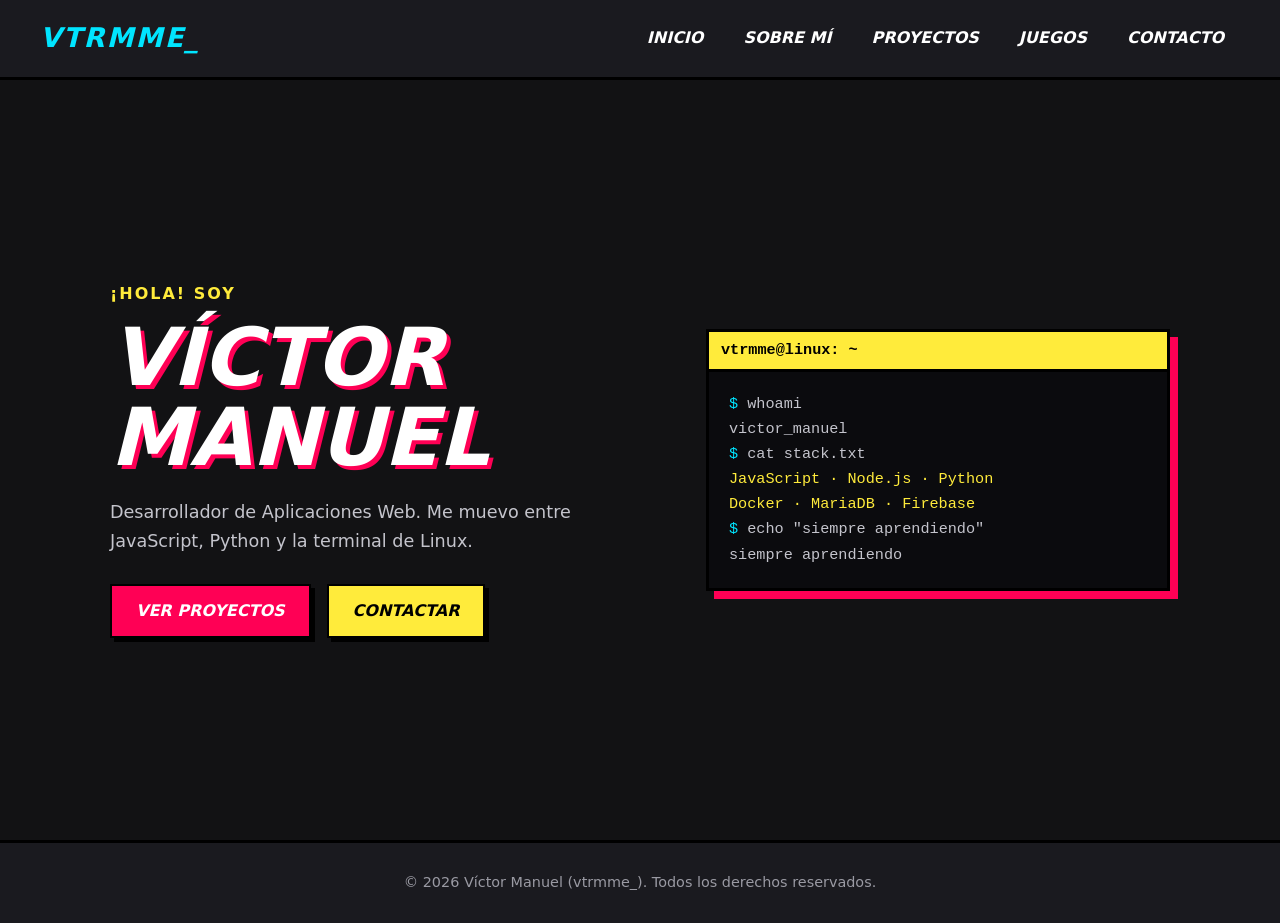
<file: index.html>
<!DOCTYPE html>
<html lang="es">
<head>
<meta charset="UTF-8">
<meta name="viewport" content="width=device-width, initial-scale=1.0">
<title>Inicio | Víctor Manuel</title>
<meta name="description" content="Portfolio de Víctor Manuel, desarrollador de aplicaciones web con JavaScript, Python y Linux.">
<meta name="theme-color" content="#121214">
<style>
:root{--bg:#121214;--panel:#1a1a1f;--panel2:#212127;--ink:#fff;--mute:#c4c4cc;--cyan:#00e5ff;--yel:#ffeb3b;--pink:#ff0055;--line:#000;--sh:6px 6px 0 var(--line)}
*{box-sizing:border-box;margin:0;padding:0}
html{scroll-behavior:smooth}
body{background:var(--bg);color:var(--ink);font:1rem/1.65 'Segoe UI',system-ui,sans-serif;min-height:100vh;display:flex;flex-direction:column}
main{flex:1}
:focus-visible{outline:3px solid var(--yel);outline-offset:3px}
.skip{position:absolute;left:-999px;background:var(--yel);color:#000;padding:8px 14px;font-weight:800}
.skip:focus{left:10px;top:10px;z-index:200}
.navbar{display:flex;justify-content:space-between;align-items:center;padding:16px 40px;background:var(--panel);border-bottom:3px solid var(--line);position:sticky;top:0;z-index:100}
.logo{font-size:1.7rem;font-weight:900;font-style:italic;color:var(--cyan);letter-spacing:2px;text-decoration:none}
.nav-links{display:flex;list-style:none;gap:8px}
.nav-links a{color:var(--ink);text-decoration:none;font-weight:800;font-style:italic;padding:8px 14px;border:2px solid transparent;transition:.15s}
.nav-links a:hover{color:var(--yel)}
.nav-links a[aria-current=page]{background:var(--yel);color:#000;border-color:#000;box-shadow:3px 3px 0 #000}
.menu-btn{display:none;background:var(--yel);border:2px solid #000;box-shadow:3px 3px 0 #000;font-weight:900;padding:6px 12px;cursor:pointer}
.wrap{max-width:1100px;margin:0 auto;padding:60px 20px}
.section-title{font-size:clamp(2rem,6vw,2.8rem);font-style:italic;font-weight:900;color:var(--cyan);margin-bottom:12px;border-bottom:4px solid var(--yel);display:inline-block;padding-bottom:4px}
.lead{color:var(--mute);max-width:60ch;margin-bottom:34px}
/* hero */
.hero{display:grid;grid-template-columns:1.2fr 1fr;gap:40px;align-items:center;min-height:calc(100vh - 140px)}
.hero-sub{font-weight:800;color:var(--yel);letter-spacing:2px}
.hero-title{font-size:clamp(2.6rem,8vw,5rem);line-height:1;font-weight:900;font-style:italic;text-transform:uppercase;margin:10px 0 20px;text-shadow:4px 4px 0 var(--pink)}
.hero-desc{color:var(--mute);font-size:1.1rem;max-width:48ch;margin-bottom:28px}
.btns{display:flex;gap:16px;flex-wrap:wrap}
.btn{display:inline-block;text-decoration:none;font-weight:900;font-style:italic;padding:12px 24px;border:2px solid #000;box-shadow:4px 4px 0 #000;transition:transform .1s,box-shadow .1s;cursor:pointer;color:#000;background:var(--cyan)}
.btn:hover{transform:translate(-2px,-2px);box-shadow:6px 6px 0 #000}
.btn:active{transform:translate(2px,2px);box-shadow:2px 2px 0 #000}
.btn-primary{background:var(--pink);color:#fff}.btn-secondary{background:var(--yel)}
.term{background:#0b0b0e;border:3px solid #000;box-shadow:8px 8px 0 var(--pink);font-family:Consolas,monospace;font-size:.95rem}
.term-bar{background:var(--yel);color:#000;padding:6px 12px;font-weight:800;border-bottom:3px solid #000}
.term-body{padding:20px;min-height:190px;color:var(--mute)}
.term-body .c{color:var(--cyan)}.term-body .y{color:var(--yel)}
.cursor{display:inline-block;width:9px;height:1em;background:var(--cyan);vertical-align:-2px;animation:blink 1s steps(2) infinite}
@keyframes blink{50%{opacity:0}}
/* cards */
.box{background:var(--panel);border:3px solid #000;box-shadow:var(--sh);padding:30px}
.grid{display:grid;grid-template-columns:repeat(auto-fit,minmax(300px,1fr));gap:28px}
.box p{margin-bottom:14px;color:var(--mute)}
.box h3{font-size:1.4rem;font-style:italic;font-weight:900;color:var(--yel);margin-bottom:14px}
.tags{display:flex;flex-wrap:wrap;gap:10px}
.tag{background:#fff;color:#000;font-weight:700;font-size:.85rem;padding:5px 12px;border:2px solid #000;box-shadow:2px 2px 0 #000}
.timeline{list-style:none;border-left:4px solid var(--yel);padding-left:20px}
.timeline li{margin-bottom:18px;color:var(--mute)}.timeline strong{color:#fff;display:block}
.stats{display:grid;grid-template-columns:repeat(auto-fit,minmax(150px,1fr));gap:20px;margin-top:40px}
.stat{background:var(--panel2);border:3px solid var(--yel);box-shadow:var(--sh);padding:18px;text-align:center}
.stat b{display:block;font-size:2rem;color:var(--cyan);font-style:italic}
/* projects */
.projects{background:var(--panel) radial-gradient(#2a2a32 1px,transparent 1px) 0 0/16px 16px;border:3px solid #000;box-shadow:8px 8px 0 #000}
.filters{display:flex;gap:10px;flex-wrap:wrap;margin-bottom:26px}
.filter{font:inherit;font-weight:800;font-style:italic;background:#fff;color:#000;border:2px solid #000;box-shadow:3px 3px 0 #000;padding:6px 14px;cursor:pointer}
.filter[aria-pressed=true]{background:var(--yel)}
.project-card{background:var(--panel2);border:3px solid var(--yel);padding:25px;box-shadow:var(--sh);display:flex;flex-direction:column;gap:14px}
.project-title{font-size:1.6rem;font-style:italic;font-weight:900;color:var(--yel);text-transform:uppercase}
.empty{border:3px dashed var(--yel);padding:40px;text-align:center;background:var(--panel2)}
.empty h3{font-size:1.5rem;font-style:italic;color:var(--yel);margin-bottom:10px}
.empty p{color:var(--mute);max-width:52ch;margin:0 auto 20px}
/* contact */
.contact{text-align:center}
.contact p{font-size:1.15rem;color:#fff}
.links{display:flex;justify-content:center;gap:16px;flex-wrap:wrap;margin-top:10px}
.footer{text-align:center;padding:28px 20px;font-size:.9rem;color:#9a9aa3;border-top:3px solid #000;background:var(--panel)}
.footer a{color:var(--cyan)}
.to-top{position:fixed;right:20px;bottom:20px;background:var(--pink);color:#fff;border:2px solid #000;box-shadow:3px 3px 0 #000;width:44px;height:44px;font-weight:900;cursor:pointer;opacity:0;pointer-events:none;transition:opacity .2s}
.to-top.show{opacity:1;pointer-events:auto}
@media(max-width:800px){
.navbar{padding:14px 20px;flex-wrap:wrap}.menu-btn{display:block}
.nav-links{display:none;flex-direction:column;width:100%;margin-top:12px}.nav-links.open{display:flex}
.hero{grid-template-columns:1fr;min-height:0}}
@media(prefers-reduced-motion:reduce){*{animation:none!important;transition:none!important;scroll-behavior:auto!important}}

/* ANIMACIONES */
main,.footer{animation:pageIn .45s ease both}
body.leaving main,body.leaving .footer{opacity:0;transform:translateY(-8px);transition:opacity .25s ease,transform .25s ease}
@keyframes pageIn{from{opacity:0;transform:translateY(14px)}to{opacity:1;transform:none}}
@keyframes pop{from{opacity:0;transform:translateY(24px) scale(.97)}to{opacity:1;transform:none}}
.hero-sub,.hero-title,.hero-desc,.hero .btns{animation:pop .7s cubic-bezier(.2,.8,.2,1) both}
.hero-title{animation-delay:.12s}.hero-desc{animation-delay:.24s}.hero .btns{animation-delay:.36s}
.term{animation:pop .8s .3s cubic-bezier(.2,.8,.2,1) both,float 6s 1.1s ease-in-out infinite}
@keyframes float{50%{transform:translateY(-8px)}}
.rv{opacity:0;transform:translateY(28px);transition:opacity .6s ease,transform .6s cubic-bezier(.2,.8,.2,1);transition-delay:var(--d,0s)}
.rv.in{opacity:1;transform:none}
.box,.stat,.project-card{transition:transform .2s,box-shadow .2s,opacity .6s ease}
.box:hover,.stat:hover,.project-card:hover{transform:translate(-3px,-3px);box-shadow:9px 9px 0 #000}
.rv.in.box:hover,.rv.in.stat:hover,.rv.in.project-card:hover{transform:translate(-3px,-3px)}
.tag{transition:transform .15s,background .15s}
.tag:hover{transform:translateY(-3px) rotate(-2deg);background:var(--yel)}
.logo{display:inline-block;transition:transform .2s}.logo:hover{transform:skew(-6deg) scale(1.06)}
.nav-links a{position:relative}
.nav-links a:not([aria-current]):after{content:"";position:absolute;left:14px;right:14px;bottom:2px;height:3px;background:var(--yel);transform:scaleX(0);transform-origin:left;transition:transform .25s}
.nav-links a:not([aria-current]):hover:after{transform:scaleX(1)}
.section-title{background:linear-gradient(var(--yel),var(--yel)) 0 100%/0 4px no-repeat;border-bottom:0;padding-bottom:6px;animation:line .8s .2s ease forwards}
@keyframes line{to{background-size:100% 4px}}
.nav-links.open{animation:pop .25s ease both}
.to-top{transition:opacity .2s,transform .2s}.to-top:hover{transform:translateY(-3px)}
@media(prefers-reduced-motion:reduce){.rv{opacity:1;transform:none}.section-title{background-size:100% 4px}}

/* SUBMENÚ JUEGOS */
.dd{position:relative}
.sub{position:absolute;top:100%;left:0;min-width:190px;list-style:none;background:var(--panel);border:3px solid #000;box-shadow:var(--sh);display:none;flex-direction:column;padding:6px;z-index:120}
.dd:hover .sub,.dd:focus-within .sub{display:flex;animation:pop .2s both}
.sub a{display:block;padding:8px 12px}
.nav-links a.on{background:var(--yel);color:#000;border-color:#000;box-shadow:3px 3px 0 #000}
@media(max-width:800px){.sub{position:static;display:flex;border:0;box-shadow:none;background:none;padding:0 0 0 16px;min-width:0}}
</style>
</head>
<body>
<a class="skip" href="#main">Saltar al contenido</a>
<nav class="navbar" aria-label="Principal">
<a class="logo" href="index.html">VTRMME_</a>
<button class="menu-btn" aria-expanded="false" aria-controls="menu">MENÚ</button>
<ul class="nav-links" id="menu"><li><a href="index.html">INICIO</a></li><li><a href="sobre-mi.html">SOBRE MÍ</a></li><li><a href="proyectos.html">PROYECTOS</a></li><li class="dd"><a href="juegos.html">JUEGOS</a><ul class="sub"><li><a href="solitario.html">Solitario</a></li><li><a href="blackjack.html">Blackjack</a></li></ul></li><li><a href="contacto.html">CONTACTO</a></li></ul>
</nav>
<main id="main">
<div class="wrap hero">
<div>
<p class="hero-sub">¡HOLA! SOY</p>
<h1 class="hero-title">Víctor Manuel</h1>
<p class="hero-desc">Desarrollador de Aplicaciones Web. Me muevo entre JavaScript, Python y la terminal de Linux.</p>
<div class="btns">
<a href="proyectos.html" class="btn btn-primary">VER PROYECTOS</a>
<a href="contacto.html" class="btn btn-secondary">CONTACTAR</a>
</div>
</div>
<div class="term" aria-hidden="true">
<div class="term-bar">vtrmme@linux: ~</div>
<div class="term-body"><span id="typed"><span class="c">$</span> whoami<br>victor_manuel<br><span class="c">$</span> cat stack.txt<br><span class="y">JavaScript · Node.js · Python<br>Docker · MariaDB · Firebase</span><br><span class="c">$</span> echo "siempre aprendiendo"<br>siempre aprendiendo</span></div>
</div>
</div>
</main>
<footer class="footer"><p>© 2026 Víctor Manuel (vtrmme_). Todos los derechos reservados.</p></footer>
<button class="to-top" aria-label="Volver arriba">↑</button>
<script>
const btn=document.querySelector('.menu-btn'),nav=document.querySelector('.nav-links');
btn.addEventListener('click',()=>{const o=nav.classList.toggle('open');btn.setAttribute('aria-expanded',o)});
const top=document.querySelector('.to-top');
addEventListener('scroll',()=>top.classList.toggle('show',scrollY>400),{passive:true});
top.addEventListener('click',()=>scrollTo({top:0}));
// terminal tipo máquina de escribir (solo en inicio)
const t=document.getElementById('typed');
if(t&&!matchMedia('(prefers-reduced-motion:reduce)').matches){
 const txt=t.innerHTML;t.innerHTML='';let i=0,tag=false,out='';
 (function tick(){if(i>=txt.length){t.innerHTML=out+'<span class="cursor"></span>';return}
  const ch=txt[i++];out+=ch;if(ch=='<')tag=true;if(ch=='>')tag=false;
  t.innerHTML=out+'<span class="cursor"></span>';
  tag?tick():setTimeout(tick,18)})();
}
// filtros de proyectos
document.querySelectorAll('.filter').forEach(f=>f.addEventListener('click',()=>{
 document.querySelectorAll('.filter').forEach(x=>x.setAttribute('aria-pressed',x===f));
 const k=f.dataset.f;document.querySelectorAll('.project-card').forEach(c=>c.hidden=k!=='all'&&!c.dataset.tags.includes(k));
}));

// revelado al hacer scroll
const rv=document.querySelectorAll('.box,.stat,.project-card,.empty,.lead,.filters,.timeline li');
if('IntersectionObserver' in window&&!matchMedia('(prefers-reduced-motion:reduce)').matches){
 const io=new IntersectionObserver(es=>es.forEach(e=>{if(e.isIntersecting){e.target.classList.add('in');io.unobserve(e.target)}}),{threshold:.15});
 rv.forEach((el,i)=>{el.classList.add('rv');el.style.setProperty('--d',(i%4)*.08+'s');io.observe(el)});
}
// transición al cambiar de página
document.addEventListener('click',e=>{
 const a=e.target.closest('a[href]');
 if(!a||a.target||e.metaKey||e.ctrlKey||e.shiftKey||a.origin!==location.origin||a.pathname===location.pathname)return;
 if(matchMedia('(prefers-reduced-motion:reduce)').matches)return;
 e.preventDefault();document.body.classList.add('leaving');
 setTimeout(()=>location.href=a.href,250);
});
addEventListener('pageshow',e=>{if(e.persisted)document.body.classList.remove('leaving')});
</script>
</body>
</html>
</file>
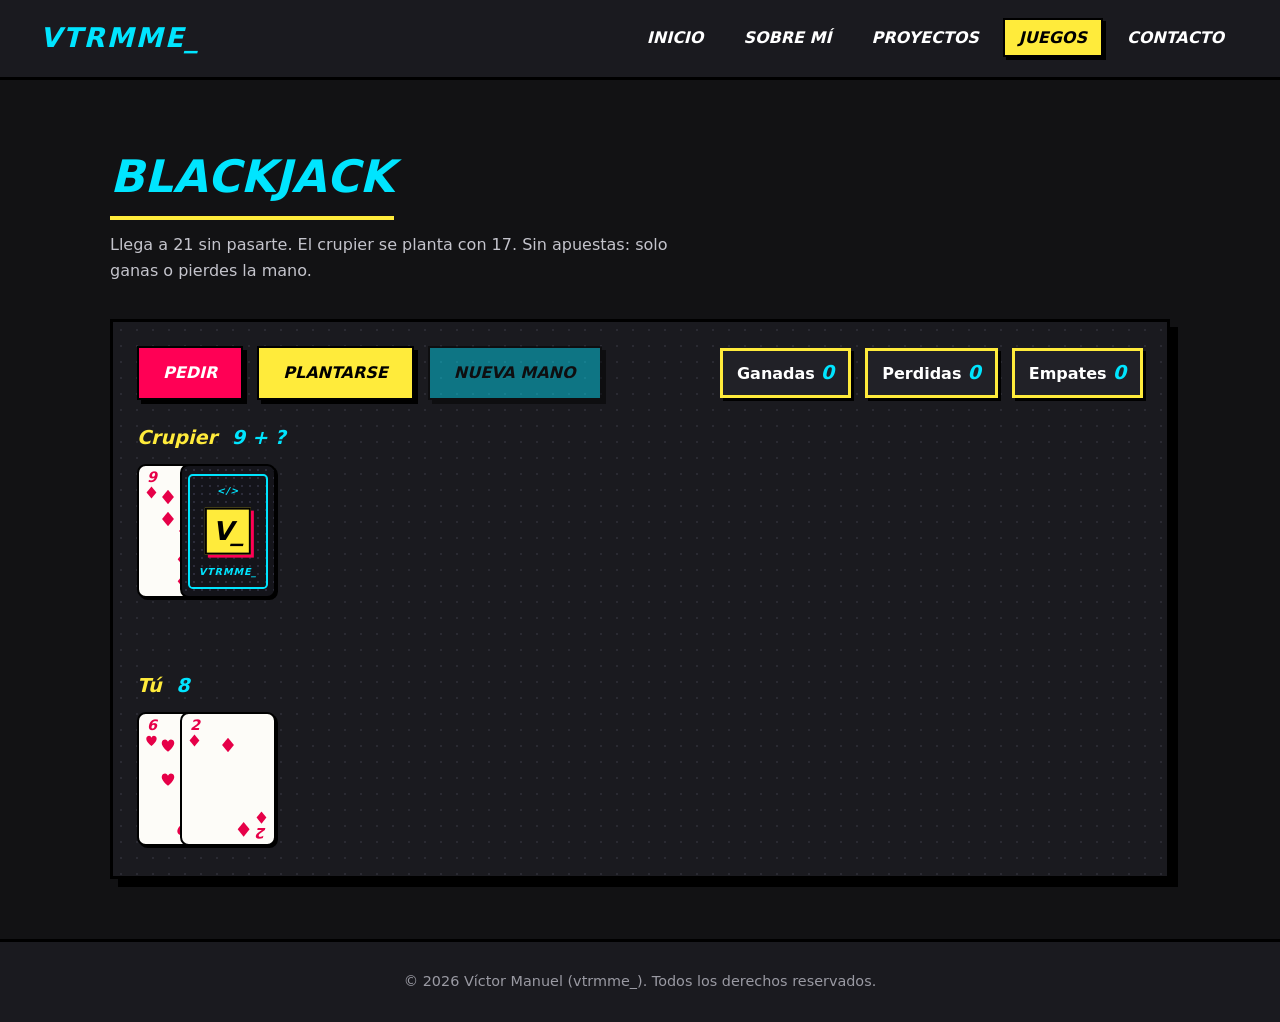
<file: blackjack.html>
<!DOCTYPE html>
<html lang="es">
<head>
<meta charset="UTF-8">
<meta name="viewport" content="width=device-width, initial-scale=1.0">
<title>Blackjack | Víctor Manuel</title>
<meta name="description" content="Juega al blackjack contra el crupier en el portfolio de Víctor Manuel.">
<meta name="theme-color" content="#121214">
<style>
:root{--bg:#121214;--panel:#1a1a1f;--panel2:#212127;--ink:#fff;--mute:#c4c4cc;--cyan:#00e5ff;--yel:#ffeb3b;--pink:#ff0055;--line:#000;--sh:6px 6px 0 var(--line)}
*{box-sizing:border-box;margin:0;padding:0}
html{scroll-behavior:smooth}
body{background:var(--bg);color:var(--ink);font:1rem/1.65 'Segoe UI',system-ui,sans-serif;min-height:100vh;display:flex;flex-direction:column}
main{flex:1}
:focus-visible{outline:3px solid var(--yel);outline-offset:3px}
.skip{position:absolute;left:-999px;background:var(--yel);color:#000;padding:8px 14px;font-weight:800}
.skip:focus{left:10px;top:10px;z-index:200}
.navbar{display:flex;justify-content:space-between;align-items:center;padding:16px 40px;background:var(--panel);border-bottom:3px solid var(--line);position:sticky;top:0;z-index:100}
.logo{font-size:1.7rem;font-weight:900;font-style:italic;color:var(--cyan);letter-spacing:2px;text-decoration:none}
.nav-links{display:flex;list-style:none;gap:8px}
.nav-links a{color:var(--ink);text-decoration:none;font-weight:800;font-style:italic;padding:8px 14px;border:2px solid transparent;transition:.15s}
.nav-links a:hover{color:var(--yel)}
.nav-links a[aria-current=page]{background:var(--yel);color:#000;border-color:#000;box-shadow:3px 3px 0 #000}
.menu-btn{display:none;background:var(--yel);border:2px solid #000;box-shadow:3px 3px 0 #000;font-weight:900;padding:6px 12px;cursor:pointer}
.wrap{max-width:1100px;margin:0 auto;padding:60px 20px}
.section-title{font-size:clamp(2rem,6vw,2.8rem);font-style:italic;font-weight:900;color:var(--cyan);margin-bottom:12px;border-bottom:4px solid var(--yel);display:inline-block;padding-bottom:4px}
.lead{color:var(--mute);max-width:60ch;margin-bottom:34px}
/* hero */
.hero{display:grid;grid-template-columns:1.2fr 1fr;gap:40px;align-items:center;min-height:calc(100vh - 140px)}
.hero-sub{font-weight:800;color:var(--yel);letter-spacing:2px}
.hero-title{font-size:clamp(2.6rem,8vw,5rem);line-height:1;font-weight:900;font-style:italic;text-transform:uppercase;margin:10px 0 20px;text-shadow:4px 4px 0 var(--pink)}
.hero-desc{color:var(--mute);font-size:1.1rem;max-width:48ch;margin-bottom:28px}
.btns{display:flex;gap:16px;flex-wrap:wrap}
.btn{display:inline-block;text-decoration:none;font-weight:900;font-style:italic;padding:12px 24px;border:2px solid #000;box-shadow:4px 4px 0 #000;transition:transform .1s,box-shadow .1s;cursor:pointer;color:#000;background:var(--cyan)}
.btn:hover{transform:translate(-2px,-2px);box-shadow:6px 6px 0 #000}
.btn:active{transform:translate(2px,2px);box-shadow:2px 2px 0 #000}
.btn-primary{background:var(--pink);color:#fff}.btn-secondary{background:var(--yel)}
.term{background:#0b0b0e;border:3px solid #000;box-shadow:8px 8px 0 var(--pink);font-family:Consolas,monospace;font-size:.95rem}
.term-bar{background:var(--yel);color:#000;padding:6px 12px;font-weight:800;border-bottom:3px solid #000}
.term-body{padding:20px;min-height:190px;color:var(--mute)}
.term-body .c{color:var(--cyan)}.term-body .y{color:var(--yel)}
.cursor{display:inline-block;width:9px;height:1em;background:var(--cyan);vertical-align:-2px;animation:blink 1s steps(2) infinite}
@keyframes blink{50%{opacity:0}}
/* cards */
.box{background:var(--panel);border:3px solid #000;box-shadow:var(--sh);padding:30px}
.grid{display:grid;grid-template-columns:repeat(auto-fit,minmax(300px,1fr));gap:28px}
.box p{margin-bottom:14px;color:var(--mute)}
.box h3{font-size:1.4rem;font-style:italic;font-weight:900;color:var(--yel);margin-bottom:14px}
.tags{display:flex;flex-wrap:wrap;gap:10px}
.tag{background:#fff;color:#000;font-weight:700;font-size:.85rem;padding:5px 12px;border:2px solid #000;box-shadow:2px 2px 0 #000}
.timeline{list-style:none;border-left:4px solid var(--yel);padding-left:20px}
.timeline li{margin-bottom:18px;color:var(--mute)}.timeline strong{color:#fff;display:block}
.stats{display:grid;grid-template-columns:repeat(auto-fit,minmax(150px,1fr));gap:20px;margin-top:40px}
.stat{background:var(--panel2);border:3px solid var(--yel);box-shadow:var(--sh);padding:18px;text-align:center}
.stat b{display:block;font-size:2rem;color:var(--cyan);font-style:italic}
/* projects */
.projects{background:var(--panel) radial-gradient(#2a2a32 1px,transparent 1px) 0 0/16px 16px;border:3px solid #000;box-shadow:8px 8px 0 #000}
.filters{display:flex;gap:10px;flex-wrap:wrap;margin-bottom:26px}
.filter{font:inherit;font-weight:800;font-style:italic;background:#fff;color:#000;border:2px solid #000;box-shadow:3px 3px 0 #000;padding:6px 14px;cursor:pointer}
.filter[aria-pressed=true]{background:var(--yel)}
.project-card{background:var(--panel2);border:3px solid var(--yel);padding:25px;box-shadow:var(--sh);display:flex;flex-direction:column;gap:14px}
.project-title{font-size:1.6rem;font-style:italic;font-weight:900;color:var(--yel);text-transform:uppercase}
.empty{border:3px dashed var(--yel);padding:40px;text-align:center;background:var(--panel2)}
.empty h3{font-size:1.5rem;font-style:italic;color:var(--yel);margin-bottom:10px}
.empty p{color:var(--mute);max-width:52ch;margin:0 auto 20px}
/* contact */
.contact{text-align:center}
.contact p{font-size:1.15rem;color:#fff}
.links{display:flex;justify-content:center;gap:16px;flex-wrap:wrap;margin-top:10px}
.footer{text-align:center;padding:28px 20px;font-size:.9rem;color:#9a9aa3;border-top:3px solid #000;background:var(--panel)}
.footer a{color:var(--cyan)}
.to-top{position:fixed;right:20px;bottom:20px;background:var(--pink);color:#fff;border:2px solid #000;box-shadow:3px 3px 0 #000;width:44px;height:44px;font-weight:900;cursor:pointer;opacity:0;pointer-events:none;transition:opacity .2s}
.to-top.show{opacity:1;pointer-events:auto}
@media(max-width:800px){
.navbar{padding:14px 20px;flex-wrap:wrap}.menu-btn{display:block}
.nav-links{display:none;flex-direction:column;width:100%;margin-top:12px}.nav-links.open{display:flex}
.hero{grid-template-columns:1fr;min-height:0}}
@media(prefers-reduced-motion:reduce){*{animation:none!important;transition:none!important;scroll-behavior:auto!important}}

/* ANIMACIONES */
main,.footer{animation:pageIn .45s ease both}
body.leaving main,body.leaving .footer{opacity:0;transform:translateY(-8px);transition:opacity .25s ease,transform .25s ease}
@keyframes pageIn{from{opacity:0;transform:translateY(14px)}to{opacity:1;transform:none}}
@keyframes pop{from{opacity:0;transform:translateY(24px) scale(.97)}to{opacity:1;transform:none}}
.hero-sub,.hero-title,.hero-desc,.hero .btns{animation:pop .7s cubic-bezier(.2,.8,.2,1) both}
.hero-title{animation-delay:.12s}.hero-desc{animation-delay:.24s}.hero .btns{animation-delay:.36s}
.term{animation:pop .8s .3s cubic-bezier(.2,.8,.2,1) both,float 6s 1.1s ease-in-out infinite}
@keyframes float{50%{transform:translateY(-8px)}}
.rv{opacity:0;transform:translateY(28px);transition:opacity .6s ease,transform .6s cubic-bezier(.2,.8,.2,1);transition-delay:var(--d,0s)}
.rv.in{opacity:1;transform:none}
.box,.stat,.project-card{transition:transform .2s,box-shadow .2s,opacity .6s ease}
.box:hover,.stat:hover,.project-card:hover{transform:translate(-3px,-3px);box-shadow:9px 9px 0 #000}
.rv.in.box:hover,.rv.in.stat:hover,.rv.in.project-card:hover{transform:translate(-3px,-3px)}
.tag{transition:transform .15s,background .15s}
.tag:hover{transform:translateY(-3px) rotate(-2deg);background:var(--yel)}
.logo{display:inline-block;transition:transform .2s}.logo:hover{transform:skew(-6deg) scale(1.06)}
.nav-links a{position:relative}
.nav-links a:not([aria-current]):after{content:"";position:absolute;left:14px;right:14px;bottom:2px;height:3px;background:var(--yel);transform:scaleX(0);transform-origin:left;transition:transform .25s}
.nav-links a:not([aria-current]):hover:after{transform:scaleX(1)}
.section-title{background:linear-gradient(var(--yel),var(--yel)) 0 100%/0 4px no-repeat;border-bottom:0;padding-bottom:6px;animation:line .8s .2s ease forwards}
@keyframes line{to{background-size:100% 4px}}
.nav-links.open{animation:pop .25s ease both}
.to-top{transition:opacity .2s,transform .2s}.to-top:hover{transform:translateY(-3px)}
@media(prefers-reduced-motion:reduce){.rv{opacity:1;transform:none}.section-title{background-size:100% 4px}}
/* SOLITARIO */
.felt{--g:clamp(4px,1.4vw,14px);--pad:24px;--w:min(104px,calc((100vw - 46px - 2*var(--pad) - 6*var(--g))/7));position:relative;padding:var(--pad);background:var(--panel) radial-gradient(#2a2a32 1px,transparent 1px) 0 0/16px 16px;border:3px solid #000;box-shadow:8px 8px 0 #000}
.bar{display:flex;flex-wrap:wrap;gap:14px;align-items:center;margin-bottom:22px}
.bar .stats{margin:0 0 0 auto;display:flex;gap:14px}
.bar .stat{padding:6px 14px;box-shadow:3px 3px 0 #000;font-weight:800;color:#fff}
.bar .stat b{display:inline;font-size:1.2rem;margin-left:6px}
button.btn{font:inherit;font-weight:900;font-style:italic}
button.btn:disabled{opacity:.45;cursor:not-allowed;transform:none;box-shadow:4px 4px 0 #000}
.board{display:grid;grid-template-columns:repeat(7,var(--w));gap:calc(var(--g)*1.6) var(--g);justify-content:center;touch-action:none}
.pile{position:relative;height:calc(var(--w)*1.4);outline:2px dashed #3a3a46;outline-offset:-2px;border-radius:calc(var(--w)*.09);display:grid;place-items:center;color:#4a4a58;font-weight:900;font-size:calc(var(--w)*.35)}
.pile.f::before{content:"A"}.pile.rec::before{content:"↻"}
#stock{cursor:pointer}
.card{position:absolute;left:0;width:var(--w);height:calc(var(--w)*1.4);border:2px solid #000;border-radius:calc(var(--w)*.09);background:#fdfcf8;box-shadow:2px 2px 0 #000;color:#14141a;font-size:max(9px,calc(var(--w)*.15));font-weight:900;font-style:italic;user-select:none;-webkit-user-select:none;touch-action:none;cursor:grab}
.card.r{color:#e60048}
.ix{position:absolute;left:7%;top:3%;display:flex;flex-direction:column;align-items:center;line-height:1}
.ix svg{width:.9em;height:.9em;margin-top:.12em;fill:currentColor}
.ix.b{left:auto;right:7%;top:auto;bottom:3%;rotate:180deg}
.pip{position:absolute;width:17%;height:12.5%;fill:currentColor;transform:translate(-50%,-50%)}
.pip.big{width:50%;height:36%}.pip.mob{display:none}.fl{rotate:180deg}
.fc{position:absolute;inset:15% 22%;border:2px solid currentColor;display:flex;flex-direction:column;align-items:center;justify-content:space-between;padding:5% 0;background:repeating-linear-gradient(135deg,transparent 0 5px,color-mix(in srgb,currentColor 14%,transparent) 5px 10px)}
.fc svg{width:1.1em;height:1.1em;fill:currentColor}.fc b{font-size:2.4em;line-height:1;background:#fdfcf8;padding:0 .1em}
.card.back{cursor:default;color:#000;background:#14141a radial-gradient(#2c2c3a 1px,transparent 1px) 0 0/8px 8px}
.back::before{content:"";position:absolute;inset:6%;border:2px solid var(--cyan);border-radius:calc(var(--w)*.05)}
.back::after{content:"V_";position:absolute;left:50%;top:50%;width:46%;aspect-ratio:1;translate:-50% -50%;background:var(--yel);border:2px solid #000;box-shadow:3px 3px 0 var(--pink);display:grid;place-items:center;font-size:calc(var(--w)*.27);letter-spacing:-.05em}
.back i,.back u{position:absolute;left:0;right:0;text-align:center;font-size:calc(var(--w)*.1);color:var(--cyan);text-decoration:none;letter-spacing:.1em}
.back i{top:13%}.back u{bottom:13%}
.card.drag{z-index:60;pointer-events:none;cursor:grabbing;box-shadow:8px 10px 0 #000}
.card.deal{animation:deal .35s ease both}
@keyframes deal{from{opacity:0;transform:translateY(-30px) scale(.9)}to{opacity:1;transform:none}}
.win{position:absolute;inset:0;z-index:80;background:rgba(10,10,14,.88);display:flex;flex-direction:column;align-items:center;justify-content:center;gap:16px;text-align:center;animation:pop .5s both}
.win[hidden]{display:none}.win h2{font-size:clamp(2rem,8vw,3.6rem);font-style:italic;font-weight:900;text-shadow:4px 4px 0 var(--pink)}
@media(max-width:600px){.felt{--pad:8px}.pip:not(.big):not(.mob){display:none}.pip.mob{display:block;width:44%;height:32%}.back i,.back u{display:none}.bar .stats{margin:0}}
/* BLACKJACK */
.felt{--w:min(96px,calc((100vw - 46px - 2*var(--pad))/4.4))}
.table{display:grid;gap:14px}
.hl{font-size:1.2rem;font-style:italic;font-weight:900;color:var(--yel);margin-bottom:10px}
.hl span{color:var(--cyan);margin-left:8px}
.hand{display:flex;min-height:calc(var(--w)*1.4 + 6px);padding-right:6px}
.hand .card{position:relative;flex:none}
.hand .card+.card{margin-left:calc(var(--w)*-.55)}
.msg{min-height:2.4rem;text-align:center;font-size:1.6rem;font-weight:900;font-style:italic}
.msg:not(:empty){animation:pop .4s both}
.msg.ok{color:var(--cyan)}.msg.bad{color:var(--pink)}.msg.tie{color:var(--yel)}
.card.flip{animation:flip .4s ease both}
@keyframes flip{from{transform:rotateY(90deg)}to{transform:none}}

/* SUBMENÚ JUEGOS */
.dd{position:relative}
.sub{position:absolute;top:100%;left:0;min-width:190px;list-style:none;background:var(--panel);border:3px solid #000;box-shadow:var(--sh);display:none;flex-direction:column;padding:6px;z-index:120}
.dd:hover .sub,.dd:focus-within .sub{display:flex;animation:pop .2s both}
.sub a{display:block;padding:8px 12px}
.nav-links a.on{background:var(--yel);color:#000;border-color:#000;box-shadow:3px 3px 0 #000}
@media(max-width:800px){.sub{position:static;display:flex;border:0;box-shadow:none;background:none;padding:0 0 0 16px;min-width:0}}
</style>
</head>
<body>
<a class="skip" href="#main">Saltar al contenido</a>
<nav class="navbar" aria-label="Principal">
<a class="logo" href="index.html">VTRMME_</a>
<button class="menu-btn" aria-expanded="false" aria-controls="menu">MENÚ</button>
<ul class="nav-links" id="menu"><li><a href="index.html">INICIO</a></li><li><a href="sobre-mi.html">SOBRE MÍ</a></li><li><a href="proyectos.html">PROYECTOS</a></li><li class="dd"><a href="juegos.html" class="on">JUEGOS</a><ul class="sub"><li><a href="solitario.html">Solitario</a></li><li><a href="blackjack.html" aria-current="page">Blackjack</a></li></ul></li><li><a href="contacto.html">CONTACTO</a></li></ul>
</nav>
<main id="main">
<div class="wrap">
<h1 class="section-title">BLACKJACK</h1>
<p class="lead">Llega a 21 sin pasarte. El crupier se planta con 17. Sin apuestas: solo ganas o pierdes la mano.</p>
<svg width="0" height="0" style="position:absolute" aria-hidden="true">
<symbol id="s0" viewBox="0 0 100 100"><path d="M50 5C22 36 6 50 17 70c9 14 25 9 30-3-1 14-6 24-17 28h40c-11-4-16-14-17-28 5 12 21 17 30 3C94 50 78 36 50 5z"/></symbol>
<symbol id="s1" viewBox="0 0 100 100"><path d="M50 93C10 62 2 36 17 20c14-12 29-4 33 9 4-13 19-21 33-9 15 16 7 42-33 73z"/></symbol>
<symbol id="s2" viewBox="0 0 100 100"><path d="M50 3 88 50 50 97 12 50z"/></symbol>
<symbol id="s3" viewBox="0 0 100 100"><circle cx="50" cy="27" r="21"/><circle cx="26" cy="58" r="21"/><circle cx="74" cy="58" r="21"/><path d="M45 55 40 95h20L55 55z"/></symbol>
</svg>
<div class="felt">
<div class="bar">
<button class="btn btn-primary" id="hit">PEDIR</button>
<button class="btn btn-secondary" id="stand">PLANTARSE</button>
<button class="btn" id="next">NUEVA MANO</button>
<div class="stats"><div class="stat">Ganadas<b id="sw">0</b></div><div class="stat">Perdidas<b id="sl">0</b></div><div class="stat">Empates<b id="st">0</b></div></div>
</div>
<div class="table">
<section aria-label="Crupier"><h2 class="hl">Crupier <span id="dv"></span></h2><div class="hand" id="dh"></div></section>
<p class="msg" id="msg" role="status" aria-live="polite"></p>
<section aria-label="Jugador"><h2 class="hl">Tú <span id="pv"></span></h2><div class="hand" id="ph"></div></section>
</div>
</div>
</div>

</main>
<footer class="footer"><p>© 2026 Víctor Manuel (vtrmme_). Todos los derechos reservados.</p></footer>
<button class="to-top" aria-label="Volver arriba">↑</button>
<script>
const btn=document.querySelector('.menu-btn'),nav=document.querySelector('.nav-links');
btn.addEventListener('click',()=>{const o=nav.classList.toggle('open');btn.setAttribute('aria-expanded',o)});
const top=document.querySelector('.to-top');
addEventListener('scroll',()=>top.classList.toggle('show',scrollY>400),{passive:true});
top.addEventListener('click',()=>scrollTo({top:0}));
// terminal tipo máquina de escribir (solo en inicio)
const t=document.getElementById('typed');
if(t&&!matchMedia('(prefers-reduced-motion:reduce)').matches){
 const txt=t.innerHTML;t.innerHTML='';let i=0,tag=false,out='';
 (function tick(){if(i>=txt.length){t.innerHTML=out+'<span class="cursor"></span>';return}
  const ch=txt[i++];out+=ch;if(ch=='<')tag=true;if(ch=='>')tag=false;
  t.innerHTML=out+'<span class="cursor"></span>';
  tag?tick():setTimeout(tick,18)})();
}
// filtros de proyectos
document.querySelectorAll('.filter').forEach(f=>f.addEventListener('click',()=>{
 document.querySelectorAll('.filter').forEach(x=>x.setAttribute('aria-pressed',x===f));
 const k=f.dataset.f;document.querySelectorAll('.project-card').forEach(c=>c.hidden=k!=='all'&&!c.dataset.tags.includes(k));
}));

// revelado al hacer scroll
const rv=document.querySelectorAll('.box,.stat,.project-card,.empty,.lead,.filters,.timeline li');
if('IntersectionObserver' in window&&!matchMedia('(prefers-reduced-motion:reduce)').matches){
 const io=new IntersectionObserver(es=>es.forEach(e=>{if(e.isIntersecting){e.target.classList.add('in');io.unobserve(e.target)}}),{threshold:.15});
 rv.forEach((el,i)=>{el.classList.add('rv');el.style.setProperty('--d',(i%4)*.08+'s');io.observe(el)});
}
// transición al cambiar de página
document.addEventListener('click',e=>{
 const a=e.target.closest('a[href]');
 if(!a||a.target||e.metaKey||e.ctrlKey||e.shiftKey||a.origin!==location.origin||a.pathname===location.pathname)return;
 if(matchMedia('(prefers-reduced-motion:reduce)').matches)return;
 e.preventDefault();document.body.classList.add('leaving');
 setTimeout(()=>location.href=a.href,250);
});
addEventListener('pageshow',e=>{if(e.persisted)document.body.classList.remove('leaving')});
</script>
<script>
(()=>{
const $=id=>document.getElementById(id),R=['','A','2','3','4','5','6','7','8','9','10','J','Q','K'];
const L=32,Q=68,C=50,col=ys=>ys.flatMap(y=>[[L,y],[Q,y]]);
const P={1:[[C,50]],2:[[C,24],[C,76]],3:[[C,24],[C,50],[C,76]],4:col([24,76]),5:[...col([24,76]),[C,50]],6:col([24,50,76]),7:[...col([24,50,76]),[C,37]],8:[...col([24,50,76]),[C,37],[C,63]],9:[...col([24,41,59,76]),[C,50]],10:[...col([24,41,59,76]),[C,33],[C,67]]};
const sv=(s,c='')=>`<svg${c?` class="${c}"`:''}><use href="#s${s}"/></svg>`;
const face=c=>{const{s,r}=c,ix=`<span>${R[r]}</span>${sv(s)}`;
 return `<div class="ix">${ix}</div><div class="ix b">${ix}</div>`+(r>10?`<div class="fc">${sv(s)}<b>${R[r]}</b>${sv(s,'fl')}</div>`:P[r].map(([x,y])=>`<svg class="pip${r==1?' big':''}${y>50?' fl':''}" style="left:${x}%;top:${y}%"><use href="#s${s}"/></svg>`).join('')+(r>1?`<svg class="pip mob" style="left:50%;top:50%"><use href="#s${s}"/></svg>`:''))};
const red=c=>c.s==1||c.s==2;

let deck=[],P1=[],D=[],phase='end',hid=true,rev=false,sp=0,sd=0,W=0,Lo=0,T=0;
const build=()=>{deck=[];for(let s=0;s<4;s++)for(let r=1;r<=13;r++)deck.push({s,r,up:true});
 for(let i=deck.length-1;i>0;i--){const j=Math.random()*(i+1)|0;[deck[i],deck[j]]=[deck[j],deck[i]]}};
const draw=()=>{if(deck.length<15)build();return deck.pop()};
const val=h=>{let v=0,a=0;for(const c of h){v+=c.r>10?10:c.r==1?11:c.r;if(c.r==1)a++}while(v>21&&a){v-=10;a--}return{v,soft:a>0}};
const el=(c,back)=>{const d=document.createElement('div');d.className='card'+(back?' back':' up'+(red(c)?' r':''));d.innerHTML=back?'<i>&lt;/&gt;</i><u>VTRMME_</u>':face(c);return d};
const hand=(box,h,seen,hideIdx)=>{box.replaceChildren();h.forEach((c,i)=>{const e=el(c,i===hideIdx);if(i>=seen)e.classList.add('deal');box.appendChild(e)})};
function render(){hand($('ph'),P1,sp,-1);hand($('dh'),D,sd,hid?1:-1);
 if(!hid&&!rev){const c=$('dh').children[1];c.classList.remove('deal');c.classList.add('flip');rev=true}
 sp=P1.length;sd=D.length;
 const p=val(P1),d=val(D);
 $('pv').textContent=p.v+(p.soft&&p.v<21?' (blando)':'');
 $('dv').textContent=hid?val([D[0]]).v+' + ?':d.v;
 $('hit').disabled=$('stand').disabled=phase!='play';$('next').disabled=phase=='play'||phase=='dealer';
 $('sw').textContent=W;$('sl').textContent=Lo;$('st').textContent=T}
function say(t,k){const m=$('msg');m.className='msg '+k;m.textContent=t}
function finish(){phase='end';hid=false;
 const p=val(P1).v,d=val(D).v,pb=P1.length==2&&p==21,db=D.length==2&&d==21;let t,k;
 if(p>21){t='Te has pasado';k='bad'}
 else if(db&&!pb){t='Blackjack del crupier';k='bad'}
 else if(pb&&!db){t='¡Blackjack!';k='ok'}
 else if(d>21){t='El crupier se pasa. ¡Ganas!';k='ok'}
 else if(p>d){t='¡Ganas!';k='ok'}
 else if(p<d){t='Gana el crupier';k='bad'}
 else{t='Empate';k='tie'}
 k=='ok'?W++:k=='bad'?Lo++:T++;render();say(t,k)}
function dealer(){if(val(D).v<17){D.push(draw());render();setTimeout(dealer,700)}else finish()}
function stand(){if(phase!='play')return;phase='dealer';hid=false;render();setTimeout(dealer,800)}
function hit(){if(phase!='play')return;P1.push(draw());render();const v=val(P1).v;if(v>21)finish();else if(v==21)stand()}
function round(){P1=[draw()];D=[draw()];P1.push(draw());D.push(draw());
 hid=true;rev=false;sp=sd=0;phase='play';$('msg').className='msg';$('msg').textContent='';render();
 if(val(P1).v==21||val(D).v==21)finish()}
$('hit').onclick=hit;$('stand').onclick=stand;$('next').onclick=round;
build();round();
})();
</script>
</body>
</html>
</file>
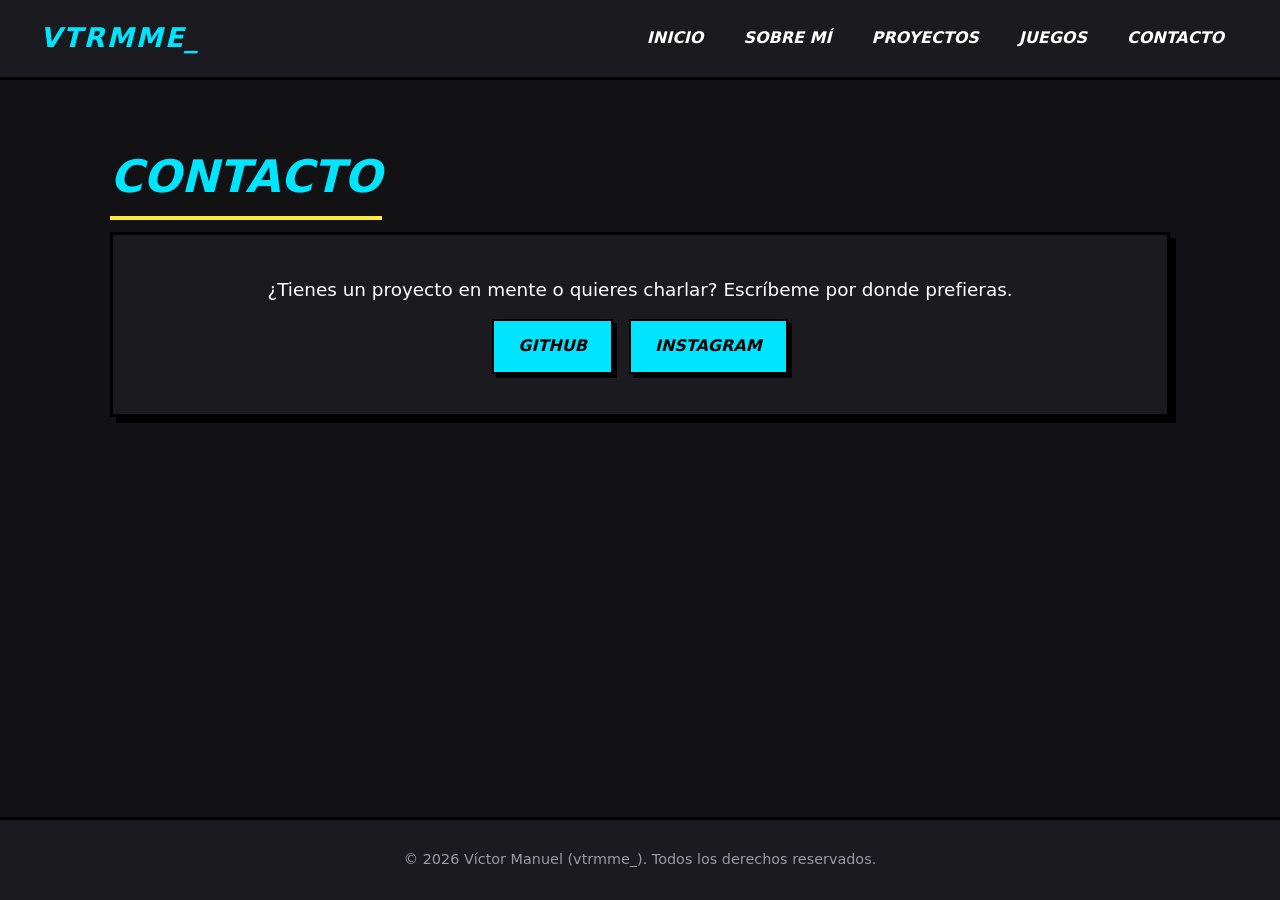
<file: contacto.html>
<!DOCTYPE html>
<html lang="es">
<head>
<meta charset="UTF-8">
<meta name="viewport" content="width=device-width, initial-scale=1.0">
<title>Contacto | Víctor Manuel</title>
<meta name="description" content="Contacta con Víctor Manuel por GitHub o Instagram.">
<meta name="theme-color" content="#121214">
<style>
:root{--bg:#121214;--panel:#1a1a1f;--panel2:#212127;--ink:#fff;--mute:#c4c4cc;--cyan:#00e5ff;--yel:#ffeb3b;--pink:#ff0055;--line:#000;--sh:6px 6px 0 var(--line)}
*{box-sizing:border-box;margin:0;padding:0}
html{scroll-behavior:smooth}
body{background:var(--bg);color:var(--ink);font:1rem/1.65 'Segoe UI',system-ui,sans-serif;min-height:100vh;display:flex;flex-direction:column}
main{flex:1}
:focus-visible{outline:3px solid var(--yel);outline-offset:3px}
.skip{position:absolute;left:-999px;background:var(--yel);color:#000;padding:8px 14px;font-weight:800}
.skip:focus{left:10px;top:10px;z-index:200}
.navbar{display:flex;justify-content:space-between;align-items:center;padding:16px 40px;background:var(--panel);border-bottom:3px solid var(--line);position:sticky;top:0;z-index:100}
.logo{font-size:1.7rem;font-weight:900;font-style:italic;color:var(--cyan);letter-spacing:2px;text-decoration:none}
.nav-links{display:flex;list-style:none;gap:8px}
.nav-links a{color:var(--ink);text-decoration:none;font-weight:800;font-style:italic;padding:8px 14px;border:2px solid transparent;transition:.15s}
.nav-links a:hover{color:var(--yel)}
.nav-links a[aria-current=page]{background:var(--yel);color:#000;border-color:#000;box-shadow:3px 3px 0 #000}
.menu-btn{display:none;background:var(--yel);border:2px solid #000;box-shadow:3px 3px 0 #000;font-weight:900;padding:6px 12px;cursor:pointer}
.wrap{max-width:1100px;margin:0 auto;padding:60px 20px}
.section-title{font-size:clamp(2rem,6vw,2.8rem);font-style:italic;font-weight:900;color:var(--cyan);margin-bottom:12px;border-bottom:4px solid var(--yel);display:inline-block;padding-bottom:4px}
.lead{color:var(--mute);max-width:60ch;margin-bottom:34px}
/* hero */
.hero{display:grid;grid-template-columns:1.2fr 1fr;gap:40px;align-items:center;min-height:calc(100vh - 140px)}
.hero-sub{font-weight:800;color:var(--yel);letter-spacing:2px}
.hero-title{font-size:clamp(2.6rem,8vw,5rem);line-height:1;font-weight:900;font-style:italic;text-transform:uppercase;margin:10px 0 20px;text-shadow:4px 4px 0 var(--pink)}
.hero-desc{color:var(--mute);font-size:1.1rem;max-width:48ch;margin-bottom:28px}
.btns{display:flex;gap:16px;flex-wrap:wrap}
.btn{display:inline-block;text-decoration:none;font-weight:900;font-style:italic;padding:12px 24px;border:2px solid #000;box-shadow:4px 4px 0 #000;transition:transform .1s,box-shadow .1s;cursor:pointer;color:#000;background:var(--cyan)}
.btn:hover{transform:translate(-2px,-2px);box-shadow:6px 6px 0 #000}
.btn:active{transform:translate(2px,2px);box-shadow:2px 2px 0 #000}
.btn-primary{background:var(--pink);color:#fff}.btn-secondary{background:var(--yel)}
.term{background:#0b0b0e;border:3px solid #000;box-shadow:8px 8px 0 var(--pink);font-family:Consolas,monospace;font-size:.95rem}
.term-bar{background:var(--yel);color:#000;padding:6px 12px;font-weight:800;border-bottom:3px solid #000}
.term-body{padding:20px;min-height:190px;color:var(--mute)}
.term-body .c{color:var(--cyan)}.term-body .y{color:var(--yel)}
.cursor{display:inline-block;width:9px;height:1em;background:var(--cyan);vertical-align:-2px;animation:blink 1s steps(2) infinite}
@keyframes blink{50%{opacity:0}}
/* cards */
.box{background:var(--panel);border:3px solid #000;box-shadow:var(--sh);padding:30px}
.grid{display:grid;grid-template-columns:repeat(auto-fit,minmax(300px,1fr));gap:28px}
.box p{margin-bottom:14px;color:var(--mute)}
.box h3{font-size:1.4rem;font-style:italic;font-weight:900;color:var(--yel);margin-bottom:14px}
.tags{display:flex;flex-wrap:wrap;gap:10px}
.tag{background:#fff;color:#000;font-weight:700;font-size:.85rem;padding:5px 12px;border:2px solid #000;box-shadow:2px 2px 0 #000}
.timeline{list-style:none;border-left:4px solid var(--yel);padding-left:20px}
.timeline li{margin-bottom:18px;color:var(--mute)}.timeline strong{color:#fff;display:block}
.stats{display:grid;grid-template-columns:repeat(auto-fit,minmax(150px,1fr));gap:20px;margin-top:40px}
.stat{background:var(--panel2);border:3px solid var(--yel);box-shadow:var(--sh);padding:18px;text-align:center}
.stat b{display:block;font-size:2rem;color:var(--cyan);font-style:italic}
/* projects */
.projects{background:var(--panel) radial-gradient(#2a2a32 1px,transparent 1px) 0 0/16px 16px;border:3px solid #000;box-shadow:8px 8px 0 #000}
.filters{display:flex;gap:10px;flex-wrap:wrap;margin-bottom:26px}
.filter{font:inherit;font-weight:800;font-style:italic;background:#fff;color:#000;border:2px solid #000;box-shadow:3px 3px 0 #000;padding:6px 14px;cursor:pointer}
.filter[aria-pressed=true]{background:var(--yel)}
.project-card{background:var(--panel2);border:3px solid var(--yel);padding:25px;box-shadow:var(--sh);display:flex;flex-direction:column;gap:14px}
.project-title{font-size:1.6rem;font-style:italic;font-weight:900;color:var(--yel);text-transform:uppercase}
.empty{border:3px dashed var(--yel);padding:40px;text-align:center;background:var(--panel2)}
.empty h3{font-size:1.5rem;font-style:italic;color:var(--yel);margin-bottom:10px}
.empty p{color:var(--mute);max-width:52ch;margin:0 auto 20px}
/* contact */
.contact{text-align:center}
.contact p{font-size:1.15rem;color:#fff}
.links{display:flex;justify-content:center;gap:16px;flex-wrap:wrap;margin-top:10px}
.footer{text-align:center;padding:28px 20px;font-size:.9rem;color:#9a9aa3;border-top:3px solid #000;background:var(--panel)}
.footer a{color:var(--cyan)}
.to-top{position:fixed;right:20px;bottom:20px;background:var(--pink);color:#fff;border:2px solid #000;box-shadow:3px 3px 0 #000;width:44px;height:44px;font-weight:900;cursor:pointer;opacity:0;pointer-events:none;transition:opacity .2s}
.to-top.show{opacity:1;pointer-events:auto}
@media(max-width:800px){
.navbar{padding:14px 20px;flex-wrap:wrap}.menu-btn{display:block}
.nav-links{display:none;flex-direction:column;width:100%;margin-top:12px}.nav-links.open{display:flex}
.hero{grid-template-columns:1fr;min-height:0}}
@media(prefers-reduced-motion:reduce){*{animation:none!important;transition:none!important;scroll-behavior:auto!important}}

/* ANIMACIONES */
main,.footer{animation:pageIn .45s ease both}
body.leaving main,body.leaving .footer{opacity:0;transform:translateY(-8px);transition:opacity .25s ease,transform .25s ease}
@keyframes pageIn{from{opacity:0;transform:translateY(14px)}to{opacity:1;transform:none}}
@keyframes pop{from{opacity:0;transform:translateY(24px) scale(.97)}to{opacity:1;transform:none}}
.hero-sub,.hero-title,.hero-desc,.hero .btns{animation:pop .7s cubic-bezier(.2,.8,.2,1) both}
.hero-title{animation-delay:.12s}.hero-desc{animation-delay:.24s}.hero .btns{animation-delay:.36s}
.term{animation:pop .8s .3s cubic-bezier(.2,.8,.2,1) both,float 6s 1.1s ease-in-out infinite}
@keyframes float{50%{transform:translateY(-8px)}}
.rv{opacity:0;transform:translateY(28px);transition:opacity .6s ease,transform .6s cubic-bezier(.2,.8,.2,1);transition-delay:var(--d,0s)}
.rv.in{opacity:1;transform:none}
.box,.stat,.project-card{transition:transform .2s,box-shadow .2s,opacity .6s ease}
.box:hover,.stat:hover,.project-card:hover{transform:translate(-3px,-3px);box-shadow:9px 9px 0 #000}
.rv.in.box:hover,.rv.in.stat:hover,.rv.in.project-card:hover{transform:translate(-3px,-3px)}
.tag{transition:transform .15s,background .15s}
.tag:hover{transform:translateY(-3px) rotate(-2deg);background:var(--yel)}
.logo{display:inline-block;transition:transform .2s}.logo:hover{transform:skew(-6deg) scale(1.06)}
.nav-links a{position:relative}
.nav-links a:not([aria-current]):after{content:"";position:absolute;left:14px;right:14px;bottom:2px;height:3px;background:var(--yel);transform:scaleX(0);transform-origin:left;transition:transform .25s}
.nav-links a:not([aria-current]):hover:after{transform:scaleX(1)}
.section-title{background:linear-gradient(var(--yel),var(--yel)) 0 100%/0 4px no-repeat;border-bottom:0;padding-bottom:6px;animation:line .8s .2s ease forwards}
@keyframes line{to{background-size:100% 4px}}
.nav-links.open{animation:pop .25s ease both}
.to-top{transition:opacity .2s,transform .2s}.to-top:hover{transform:translateY(-3px)}
@media(prefers-reduced-motion:reduce){.rv{opacity:1;transform:none}.section-title{background-size:100% 4px}}

/* SUBMENÚ JUEGOS */
.dd{position:relative}
.sub{position:absolute;top:100%;left:0;min-width:190px;list-style:none;background:var(--panel);border:3px solid #000;box-shadow:var(--sh);display:none;flex-direction:column;padding:6px;z-index:120}
.dd:hover .sub,.dd:focus-within .sub{display:flex;animation:pop .2s both}
.sub a{display:block;padding:8px 12px}
.nav-links a.on{background:var(--yel);color:#000;border-color:#000;box-shadow:3px 3px 0 #000}
@media(max-width:800px){.sub{position:static;display:flex;border:0;box-shadow:none;background:none;padding:0 0 0 16px;min-width:0}}
</style>
</head>
<body>
<a class="skip" href="#main">Saltar al contenido</a>
<nav class="navbar" aria-label="Principal">
<a class="logo" href="index.html">VTRMME_</a>
<button class="menu-btn" aria-expanded="false" aria-controls="menu">MENÚ</button>
<ul class="nav-links" id="menu"><li><a href="index.html">INICIO</a></li><li><a href="sobre-mi.html">SOBRE MÍ</a></li><li><a href="proyectos.html">PROYECTOS</a></li><li class="dd"><a href="juegos.html">JUEGOS</a><ul class="sub"><li><a href="solitario.html">Solitario</a></li><li><a href="blackjack.html">Blackjack</a></li></ul></li><li><a href="contacto.html">CONTACTO</a></li></ul>
</nav>
<main id="main">
<div class="wrap">
<h1 class="section-title">CONTACTO</h1>
<div class="box contact" style="padding:40px">
<p>¿Tienes un proyecto en mente o quieres charlar? Escríbeme por donde prefieras.</p>
<div class="links">
<a href="https://github.com/vtrmme" target="_blank" rel="noopener noreferrer" class="btn">GITHUB</a>
<a href="https://www.instagram.com/vtrmme_/" target="_blank" rel="noopener noreferrer" class="btn">INSTAGRAM</a>
</div>
</div>
</div>
</main>
<footer class="footer"><p>© 2026 Víctor Manuel (vtrmme_). Todos los derechos reservados.</p></footer>
<button class="to-top" aria-label="Volver arriba">↑</button>
<script>
const btn=document.querySelector('.menu-btn'),nav=document.querySelector('.nav-links');
btn.addEventListener('click',()=>{const o=nav.classList.toggle('open');btn.setAttribute('aria-expanded',o)});
const top=document.querySelector('.to-top');
addEventListener('scroll',()=>top.classList.toggle('show',scrollY>400),{passive:true});
top.addEventListener('click',()=>scrollTo({top:0}));
// terminal tipo máquina de escribir (solo en inicio)
const t=document.getElementById('typed');
if(t&&!matchMedia('(prefers-reduced-motion:reduce)').matches){
 const txt=t.innerHTML;t.innerHTML='';let i=0,tag=false,out='';
 (function tick(){if(i>=txt.length){t.innerHTML=out+'<span class="cursor"></span>';return}
  const ch=txt[i++];out+=ch;if(ch=='<')tag=true;if(ch=='>')tag=false;
  t.innerHTML=out+'<span class="cursor"></span>';
  tag?tick():setTimeout(tick,18)})();
}
// filtros de proyectos
document.querySelectorAll('.filter').forEach(f=>f.addEventListener('click',()=>{
 document.querySelectorAll('.filter').forEach(x=>x.setAttribute('aria-pressed',x===f));
 const k=f.dataset.f;document.querySelectorAll('.project-card').forEach(c=>c.hidden=k!=='all'&&!c.dataset.tags.includes(k));
}));

// revelado al hacer scroll
const rv=document.querySelectorAll('.box,.stat,.project-card,.empty,.lead,.filters,.timeline li');
if('IntersectionObserver' in window&&!matchMedia('(prefers-reduced-motion:reduce)').matches){
 const io=new IntersectionObserver(es=>es.forEach(e=>{if(e.isIntersecting){e.target.classList.add('in');io.unobserve(e.target)}}),{threshold:.15});
 rv.forEach((el,i)=>{el.classList.add('rv');el.style.setProperty('--d',(i%4)*.08+'s');io.observe(el)});
}
// transición al cambiar de página
document.addEventListener('click',e=>{
 const a=e.target.closest('a[href]');
 if(!a||a.target||e.metaKey||e.ctrlKey||e.shiftKey||a.origin!==location.origin||a.pathname===location.pathname)return;
 if(matchMedia('(prefers-reduced-motion:reduce)').matches)return;
 e.preventDefault();document.body.classList.add('leaving');
 setTimeout(()=>location.href=a.href,250);
});
addEventListener('pageshow',e=>{if(e.persisted)document.body.classList.remove('leaving')});
</script>
</body>
</html>
</file>
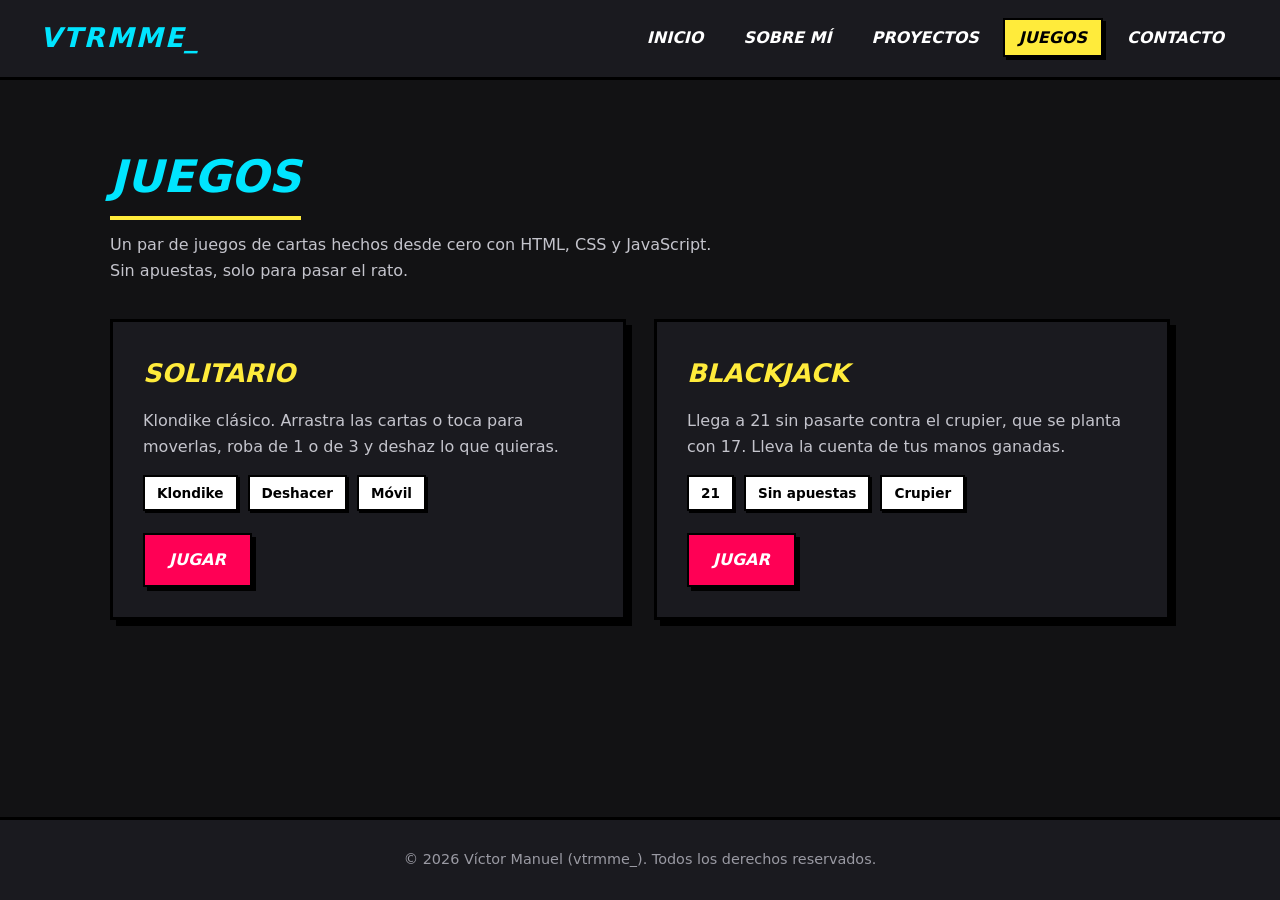
<file: juegos.html>
<!DOCTYPE html>
<html lang="es">
<head>
<meta charset="UTF-8">
<meta name="viewport" content="width=device-width, initial-scale=1.0">
<title>Juegos | Víctor Manuel</title>
<meta name="description" content="Juegos de cartas de Víctor Manuel: solitario y blackjack.">
<meta name="theme-color" content="#121214">
<style>
:root{--bg:#121214;--panel:#1a1a1f;--panel2:#212127;--ink:#fff;--mute:#c4c4cc;--cyan:#00e5ff;--yel:#ffeb3b;--pink:#ff0055;--line:#000;--sh:6px 6px 0 var(--line)}
*{box-sizing:border-box;margin:0;padding:0}
html{scroll-behavior:smooth}
body{background:var(--bg);color:var(--ink);font:1rem/1.65 'Segoe UI',system-ui,sans-serif;min-height:100vh;display:flex;flex-direction:column}
main{flex:1}
:focus-visible{outline:3px solid var(--yel);outline-offset:3px}
.skip{position:absolute;left:-999px;background:var(--yel);color:#000;padding:8px 14px;font-weight:800}
.skip:focus{left:10px;top:10px;z-index:200}
.navbar{display:flex;justify-content:space-between;align-items:center;padding:16px 40px;background:var(--panel);border-bottom:3px solid var(--line);position:sticky;top:0;z-index:100}
.logo{font-size:1.7rem;font-weight:900;font-style:italic;color:var(--cyan);letter-spacing:2px;text-decoration:none}
.nav-links{display:flex;list-style:none;gap:8px}
.nav-links a{color:var(--ink);text-decoration:none;font-weight:800;font-style:italic;padding:8px 14px;border:2px solid transparent;transition:.15s}
.nav-links a:hover{color:var(--yel)}
.nav-links a[aria-current=page]{background:var(--yel);color:#000;border-color:#000;box-shadow:3px 3px 0 #000}
.menu-btn{display:none;background:var(--yel);border:2px solid #000;box-shadow:3px 3px 0 #000;font-weight:900;padding:6px 12px;cursor:pointer}
.wrap{max-width:1100px;margin:0 auto;padding:60px 20px}
.section-title{font-size:clamp(2rem,6vw,2.8rem);font-style:italic;font-weight:900;color:var(--cyan);margin-bottom:12px;border-bottom:4px solid var(--yel);display:inline-block;padding-bottom:4px}
.lead{color:var(--mute);max-width:60ch;margin-bottom:34px}
/* hero */
.hero{display:grid;grid-template-columns:1.2fr 1fr;gap:40px;align-items:center;min-height:calc(100vh - 140px)}
.hero-sub{font-weight:800;color:var(--yel);letter-spacing:2px}
.hero-title{font-size:clamp(2.6rem,8vw,5rem);line-height:1;font-weight:900;font-style:italic;text-transform:uppercase;margin:10px 0 20px;text-shadow:4px 4px 0 var(--pink)}
.hero-desc{color:var(--mute);font-size:1.1rem;max-width:48ch;margin-bottom:28px}
.btns{display:flex;gap:16px;flex-wrap:wrap}
.btn{display:inline-block;text-decoration:none;font-weight:900;font-style:italic;padding:12px 24px;border:2px solid #000;box-shadow:4px 4px 0 #000;transition:transform .1s,box-shadow .1s;cursor:pointer;color:#000;background:var(--cyan)}
.btn:hover{transform:translate(-2px,-2px);box-shadow:6px 6px 0 #000}
.btn:active{transform:translate(2px,2px);box-shadow:2px 2px 0 #000}
.btn-primary{background:var(--pink);color:#fff}.btn-secondary{background:var(--yel)}
.term{background:#0b0b0e;border:3px solid #000;box-shadow:8px 8px 0 var(--pink);font-family:Consolas,monospace;font-size:.95rem}
.term-bar{background:var(--yel);color:#000;padding:6px 12px;font-weight:800;border-bottom:3px solid #000}
.term-body{padding:20px;min-height:190px;color:var(--mute)}
.term-body .c{color:var(--cyan)}.term-body .y{color:var(--yel)}
.cursor{display:inline-block;width:9px;height:1em;background:var(--cyan);vertical-align:-2px;animation:blink 1s steps(2) infinite}
@keyframes blink{50%{opacity:0}}
/* cards */
.box{background:var(--panel);border:3px solid #000;box-shadow:var(--sh);padding:30px}
.grid{display:grid;grid-template-columns:repeat(auto-fit,minmax(300px,1fr));gap:28px}
.box p{margin-bottom:14px;color:var(--mute)}
.box h3{font-size:1.4rem;font-style:italic;font-weight:900;color:var(--yel);margin-bottom:14px}
.tags{display:flex;flex-wrap:wrap;gap:10px}
.tag{background:#fff;color:#000;font-weight:700;font-size:.85rem;padding:5px 12px;border:2px solid #000;box-shadow:2px 2px 0 #000}
.timeline{list-style:none;border-left:4px solid var(--yel);padding-left:20px}
.timeline li{margin-bottom:18px;color:var(--mute)}.timeline strong{color:#fff;display:block}
.stats{display:grid;grid-template-columns:repeat(auto-fit,minmax(150px,1fr));gap:20px;margin-top:40px}
.stat{background:var(--panel2);border:3px solid var(--yel);box-shadow:var(--sh);padding:18px;text-align:center}
.stat b{display:block;font-size:2rem;color:var(--cyan);font-style:italic}
/* projects */
.projects{background:var(--panel) radial-gradient(#2a2a32 1px,transparent 1px) 0 0/16px 16px;border:3px solid #000;box-shadow:8px 8px 0 #000}
.filters{display:flex;gap:10px;flex-wrap:wrap;margin-bottom:26px}
.filter{font:inherit;font-weight:800;font-style:italic;background:#fff;color:#000;border:2px solid #000;box-shadow:3px 3px 0 #000;padding:6px 14px;cursor:pointer}
.filter[aria-pressed=true]{background:var(--yel)}
.project-card{background:var(--panel2);border:3px solid var(--yel);padding:25px;box-shadow:var(--sh);display:flex;flex-direction:column;gap:14px}
.project-title{font-size:1.6rem;font-style:italic;font-weight:900;color:var(--yel);text-transform:uppercase}
.empty{border:3px dashed var(--yel);padding:40px;text-align:center;background:var(--panel2)}
.empty h3{font-size:1.5rem;font-style:italic;color:var(--yel);margin-bottom:10px}
.empty p{color:var(--mute);max-width:52ch;margin:0 auto 20px}
/* contact */
.contact{text-align:center}
.contact p{font-size:1.15rem;color:#fff}
.links{display:flex;justify-content:center;gap:16px;flex-wrap:wrap;margin-top:10px}
.footer{text-align:center;padding:28px 20px;font-size:.9rem;color:#9a9aa3;border-top:3px solid #000;background:var(--panel)}
.footer a{color:var(--cyan)}
.to-top{position:fixed;right:20px;bottom:20px;background:var(--pink);color:#fff;border:2px solid #000;box-shadow:3px 3px 0 #000;width:44px;height:44px;font-weight:900;cursor:pointer;opacity:0;pointer-events:none;transition:opacity .2s}
.to-top.show{opacity:1;pointer-events:auto}
@media(max-width:800px){
.navbar{padding:14px 20px;flex-wrap:wrap}.menu-btn{display:block}
.nav-links{display:none;flex-direction:column;width:100%;margin-top:12px}.nav-links.open{display:flex}
.hero{grid-template-columns:1fr;min-height:0}}
@media(prefers-reduced-motion:reduce){*{animation:none!important;transition:none!important;scroll-behavior:auto!important}}

/* ANIMACIONES */
main,.footer{animation:pageIn .45s ease both}
body.leaving main,body.leaving .footer{opacity:0;transform:translateY(-8px);transition:opacity .25s ease,transform .25s ease}
@keyframes pageIn{from{opacity:0;transform:translateY(14px)}to{opacity:1;transform:none}}
@keyframes pop{from{opacity:0;transform:translateY(24px) scale(.97)}to{opacity:1;transform:none}}
.hero-sub,.hero-title,.hero-desc,.hero .btns{animation:pop .7s cubic-bezier(.2,.8,.2,1) both}
.hero-title{animation-delay:.12s}.hero-desc{animation-delay:.24s}.hero .btns{animation-delay:.36s}
.term{animation:pop .8s .3s cubic-bezier(.2,.8,.2,1) both,float 6s 1.1s ease-in-out infinite}
@keyframes float{50%{transform:translateY(-8px)}}
.rv{opacity:0;transform:translateY(28px);transition:opacity .6s ease,transform .6s cubic-bezier(.2,.8,.2,1);transition-delay:var(--d,0s)}
.rv.in{opacity:1;transform:none}
.box,.stat,.project-card{transition:transform .2s,box-shadow .2s,opacity .6s ease}
.box:hover,.stat:hover,.project-card:hover{transform:translate(-3px,-3px);box-shadow:9px 9px 0 #000}
.rv.in.box:hover,.rv.in.stat:hover,.rv.in.project-card:hover{transform:translate(-3px,-3px)}
.tag{transition:transform .15s,background .15s}
.tag:hover{transform:translateY(-3px) rotate(-2deg);background:var(--yel)}
.logo{display:inline-block;transition:transform .2s}.logo:hover{transform:skew(-6deg) scale(1.06)}
.nav-links a{position:relative}
.nav-links a:not([aria-current]):after{content:"";position:absolute;left:14px;right:14px;bottom:2px;height:3px;background:var(--yel);transform:scaleX(0);transform-origin:left;transition:transform .25s}
.nav-links a:not([aria-current]):hover:after{transform:scaleX(1)}
.section-title{background:linear-gradient(var(--yel),var(--yel)) 0 100%/0 4px no-repeat;border-bottom:0;padding-bottom:6px;animation:line .8s .2s ease forwards}
@keyframes line{to{background-size:100% 4px}}
.nav-links.open{animation:pop .25s ease both}
.to-top{transition:opacity .2s,transform .2s}.to-top:hover{transform:translateY(-3px)}
@media(prefers-reduced-motion:reduce){.rv{opacity:1;transform:none}.section-title{background-size:100% 4px}}

/* SUBMENÚ JUEGOS */
.dd{position:relative}
.sub{position:absolute;top:100%;left:0;min-width:190px;list-style:none;background:var(--panel);border:3px solid #000;box-shadow:var(--sh);display:none;flex-direction:column;padding:6px;z-index:120}
.dd:hover .sub,.dd:focus-within .sub{display:flex;animation:pop .2s both}
.sub a{display:block;padding:8px 12px}
.nav-links a.on{background:var(--yel);color:#000;border-color:#000;box-shadow:3px 3px 0 #000}
@media(max-width:800px){.sub{position:static;display:flex;border:0;box-shadow:none;background:none;padding:0 0 0 16px;min-width:0}}
</style>
</head>
<body>
<a class="skip" href="#main">Saltar al contenido</a>
<nav class="navbar" aria-label="Principal">
<a class="logo" href="index.html">VTRMME_</a>
<button class="menu-btn" aria-expanded="false" aria-controls="menu">MENÚ</button>
<ul class="nav-links" id="menu"><li><a href="index.html">INICIO</a></li><li><a href="sobre-mi.html">SOBRE MÍ</a></li><li><a href="proyectos.html">PROYECTOS</a></li><li class="dd"><a href="juegos.html" aria-current="page">JUEGOS</a><ul class="sub"><li><a href="solitario.html">Solitario</a></li><li><a href="blackjack.html">Blackjack</a></li></ul></li><li><a href="contacto.html">CONTACTO</a></li></ul>
</nav>
<main id="main">
<div class="wrap">
<h1 class="section-title">JUEGOS</h1>
<p class="lead">Un par de juegos de cartas hechos desde cero con HTML, CSS y JavaScript. Sin apuestas, solo para pasar el rato.</p>
<div class="grid">
<div class="box"><h2 style="font-size:1.6rem;font-style:italic;font-weight:900;color:var(--yel);margin-bottom:14px">SOLITARIO</h2>
<p>Klondike clásico. Arrastra las cartas o toca para moverlas, roba de 1 o de 3 y deshaz lo que quieras.</p>
<div class="tags" style="margin-bottom:22px"><span class="tag">Klondike</span><span class="tag">Deshacer</span><span class="tag">Móvil</span></div>
<a class="btn btn-primary" href="solitario.html">JUGAR</a></div>
<div class="box"><h2 style="font-size:1.6rem;font-style:italic;font-weight:900;color:var(--yel);margin-bottom:14px">BLACKJACK</h2>
<p>Llega a 21 sin pasarte contra el crupier, que se planta con 17. Lleva la cuenta de tus manos ganadas.</p>
<div class="tags" style="margin-bottom:22px"><span class="tag">21</span><span class="tag">Sin apuestas</span><span class="tag">Crupier</span></div>
<a class="btn btn-primary" href="blackjack.html">JUGAR</a></div>
</div>
</div>
</main>
<footer class="footer"><p>© 2026 Víctor Manuel (vtrmme_). Todos los derechos reservados.</p></footer>
<button class="to-top" aria-label="Volver arriba">↑</button>
<script>
const btn=document.querySelector('.menu-btn'),nav=document.querySelector('.nav-links');
btn.addEventListener('click',()=>{const o=nav.classList.toggle('open');btn.setAttribute('aria-expanded',o)});
const top=document.querySelector('.to-top');
addEventListener('scroll',()=>top.classList.toggle('show',scrollY>400),{passive:true});
top.addEventListener('click',()=>scrollTo({top:0}));
// terminal tipo máquina de escribir (solo en inicio)
const t=document.getElementById('typed');
if(t&&!matchMedia('(prefers-reduced-motion:reduce)').matches){
 const txt=t.innerHTML;t.innerHTML='';let i=0,tag=false,out='';
 (function tick(){if(i>=txt.length){t.innerHTML=out+'<span class="cursor"></span>';return}
  const ch=txt[i++];out+=ch;if(ch=='<')tag=true;if(ch=='>')tag=false;
  t.innerHTML=out+'<span class="cursor"></span>';
  tag?tick():setTimeout(tick,18)})();
}
// filtros de proyectos
document.querySelectorAll('.filter').forEach(f=>f.addEventListener('click',()=>{
 document.querySelectorAll('.filter').forEach(x=>x.setAttribute('aria-pressed',x===f));
 const k=f.dataset.f;document.querySelectorAll('.project-card').forEach(c=>c.hidden=k!=='all'&&!c.dataset.tags.includes(k));
}));

// revelado al hacer scroll
const rv=document.querySelectorAll('.box,.stat,.project-card,.empty,.lead,.filters,.timeline li');
if('IntersectionObserver' in window&&!matchMedia('(prefers-reduced-motion:reduce)').matches){
 const io=new IntersectionObserver(es=>es.forEach(e=>{if(e.isIntersecting){e.target.classList.add('in');io.unobserve(e.target)}}),{threshold:.15});
 rv.forEach((el,i)=>{el.classList.add('rv');el.style.setProperty('--d',(i%4)*.08+'s');io.observe(el)});
}
// transición al cambiar de página
document.addEventListener('click',e=>{
 const a=e.target.closest('a[href]');
 if(!a||a.target||e.metaKey||e.ctrlKey||e.shiftKey||a.origin!==location.origin||a.pathname===location.pathname)return;
 if(matchMedia('(prefers-reduced-motion:reduce)').matches)return;
 e.preventDefault();document.body.classList.add('leaving');
 setTimeout(()=>location.href=a.href,250);
});
addEventListener('pageshow',e=>{if(e.persisted)document.body.classList.remove('leaving')});
</script>
</body>
</html>
</file>
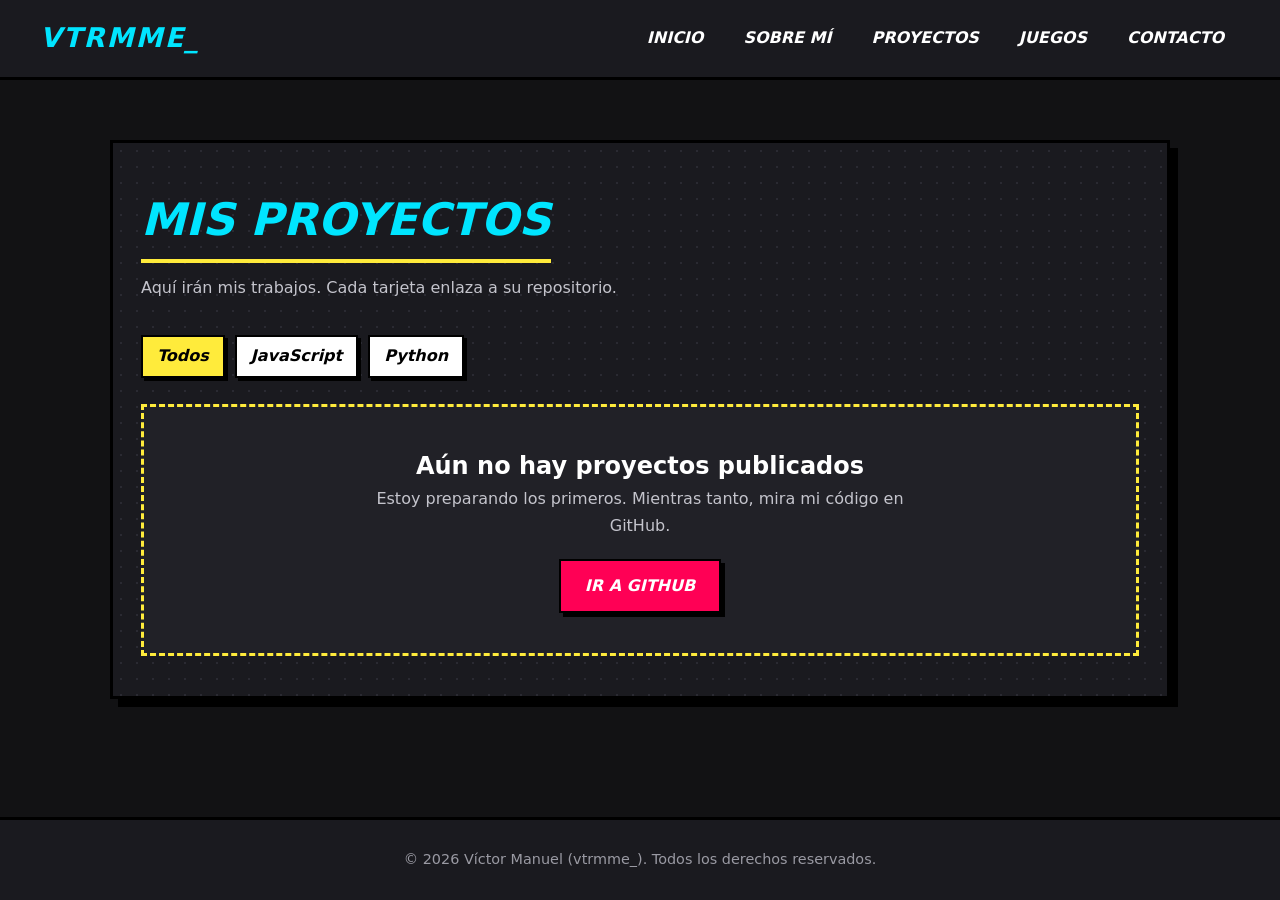
<file: proyectos.html>
<!DOCTYPE html>
<html lang="es">
<head>
<meta charset="UTF-8">
<meta name="viewport" content="width=device-width, initial-scale=1.0">
<title>Proyectos | Víctor Manuel</title>
<meta name="description" content="Proyectos de Víctor Manuel: aplicaciones web, bots y automatización.">
<meta name="theme-color" content="#121214">
<style>
:root{--bg:#121214;--panel:#1a1a1f;--panel2:#212127;--ink:#fff;--mute:#c4c4cc;--cyan:#00e5ff;--yel:#ffeb3b;--pink:#ff0055;--line:#000;--sh:6px 6px 0 var(--line)}
*{box-sizing:border-box;margin:0;padding:0}
html{scroll-behavior:smooth}
body{background:var(--bg);color:var(--ink);font:1rem/1.65 'Segoe UI',system-ui,sans-serif;min-height:100vh;display:flex;flex-direction:column}
main{flex:1}
:focus-visible{outline:3px solid var(--yel);outline-offset:3px}
.skip{position:absolute;left:-999px;background:var(--yel);color:#000;padding:8px 14px;font-weight:800}
.skip:focus{left:10px;top:10px;z-index:200}
.navbar{display:flex;justify-content:space-between;align-items:center;padding:16px 40px;background:var(--panel);border-bottom:3px solid var(--line);position:sticky;top:0;z-index:100}
.logo{font-size:1.7rem;font-weight:900;font-style:italic;color:var(--cyan);letter-spacing:2px;text-decoration:none}
.nav-links{display:flex;list-style:none;gap:8px}
.nav-links a{color:var(--ink);text-decoration:none;font-weight:800;font-style:italic;padding:8px 14px;border:2px solid transparent;transition:.15s}
.nav-links a:hover{color:var(--yel)}
.nav-links a[aria-current=page]{background:var(--yel);color:#000;border-color:#000;box-shadow:3px 3px 0 #000}
.menu-btn{display:none;background:var(--yel);border:2px solid #000;box-shadow:3px 3px 0 #000;font-weight:900;padding:6px 12px;cursor:pointer}
.wrap{max-width:1100px;margin:0 auto;padding:60px 20px}
.section-title{font-size:clamp(2rem,6vw,2.8rem);font-style:italic;font-weight:900;color:var(--cyan);margin-bottom:12px;border-bottom:4px solid var(--yel);display:inline-block;padding-bottom:4px}
.lead{color:var(--mute);max-width:60ch;margin-bottom:34px}
/* hero */
.hero{display:grid;grid-template-columns:1.2fr 1fr;gap:40px;align-items:center;min-height:calc(100vh - 140px)}
.hero-sub{font-weight:800;color:var(--yel);letter-spacing:2px}
.hero-title{font-size:clamp(2.6rem,8vw,5rem);line-height:1;font-weight:900;font-style:italic;text-transform:uppercase;margin:10px 0 20px;text-shadow:4px 4px 0 var(--pink)}
.hero-desc{color:var(--mute);font-size:1.1rem;max-width:48ch;margin-bottom:28px}
.btns{display:flex;gap:16px;flex-wrap:wrap}
.btn{display:inline-block;text-decoration:none;font-weight:900;font-style:italic;padding:12px 24px;border:2px solid #000;box-shadow:4px 4px 0 #000;transition:transform .1s,box-shadow .1s;cursor:pointer;color:#000;background:var(--cyan)}
.btn:hover{transform:translate(-2px,-2px);box-shadow:6px 6px 0 #000}
.btn:active{transform:translate(2px,2px);box-shadow:2px 2px 0 #000}
.btn-primary{background:var(--pink);color:#fff}.btn-secondary{background:var(--yel)}
.term{background:#0b0b0e;border:3px solid #000;box-shadow:8px 8px 0 var(--pink);font-family:Consolas,monospace;font-size:.95rem}
.term-bar{background:var(--yel);color:#000;padding:6px 12px;font-weight:800;border-bottom:3px solid #000}
.term-body{padding:20px;min-height:190px;color:var(--mute)}
.term-body .c{color:var(--cyan)}.term-body .y{color:var(--yel)}
.cursor{display:inline-block;width:9px;height:1em;background:var(--cyan);vertical-align:-2px;animation:blink 1s steps(2) infinite}
@keyframes blink{50%{opacity:0}}
/* cards */
.box{background:var(--panel);border:3px solid #000;box-shadow:var(--sh);padding:30px}
.grid{display:grid;grid-template-columns:repeat(auto-fit,minmax(300px,1fr));gap:28px}
.box p{margin-bottom:14px;color:var(--mute)}
.box h3{font-size:1.4rem;font-style:italic;font-weight:900;color:var(--yel);margin-bottom:14px}
.tags{display:flex;flex-wrap:wrap;gap:10px}
.tag{background:#fff;color:#000;font-weight:700;font-size:.85rem;padding:5px 12px;border:2px solid #000;box-shadow:2px 2px 0 #000}
.timeline{list-style:none;border-left:4px solid var(--yel);padding-left:20px}
.timeline li{margin-bottom:18px;color:var(--mute)}.timeline strong{color:#fff;display:block}
.stats{display:grid;grid-template-columns:repeat(auto-fit,minmax(150px,1fr));gap:20px;margin-top:40px}
.stat{background:var(--panel2);border:3px solid var(--yel);box-shadow:var(--sh);padding:18px;text-align:center}
.stat b{display:block;font-size:2rem;color:var(--cyan);font-style:italic}
/* projects */
.projects{background:var(--panel) radial-gradient(#2a2a32 1px,transparent 1px) 0 0/16px 16px;border:3px solid #000;box-shadow:8px 8px 0 #000}
.filters{display:flex;gap:10px;flex-wrap:wrap;margin-bottom:26px}
.filter{font:inherit;font-weight:800;font-style:italic;background:#fff;color:#000;border:2px solid #000;box-shadow:3px 3px 0 #000;padding:6px 14px;cursor:pointer}
.filter[aria-pressed=true]{background:var(--yel)}
.project-card{background:var(--panel2);border:3px solid var(--yel);padding:25px;box-shadow:var(--sh);display:flex;flex-direction:column;gap:14px}
.project-title{font-size:1.6rem;font-style:italic;font-weight:900;color:var(--yel);text-transform:uppercase}
.empty{border:3px dashed var(--yel);padding:40px;text-align:center;background:var(--panel2)}
.empty h3{font-size:1.5rem;font-style:italic;color:var(--yel);margin-bottom:10px}
.empty p{color:var(--mute);max-width:52ch;margin:0 auto 20px}
/* contact */
.contact{text-align:center}
.contact p{font-size:1.15rem;color:#fff}
.links{display:flex;justify-content:center;gap:16px;flex-wrap:wrap;margin-top:10px}
.footer{text-align:center;padding:28px 20px;font-size:.9rem;color:#9a9aa3;border-top:3px solid #000;background:var(--panel)}
.footer a{color:var(--cyan)}
.to-top{position:fixed;right:20px;bottom:20px;background:var(--pink);color:#fff;border:2px solid #000;box-shadow:3px 3px 0 #000;width:44px;height:44px;font-weight:900;cursor:pointer;opacity:0;pointer-events:none;transition:opacity .2s}
.to-top.show{opacity:1;pointer-events:auto}
@media(max-width:800px){
.navbar{padding:14px 20px;flex-wrap:wrap}.menu-btn{display:block}
.nav-links{display:none;flex-direction:column;width:100%;margin-top:12px}.nav-links.open{display:flex}
.hero{grid-template-columns:1fr;min-height:0}}
@media(prefers-reduced-motion:reduce){*{animation:none!important;transition:none!important;scroll-behavior:auto!important}}

/* ANIMACIONES */
main,.footer{animation:pageIn .45s ease both}
body.leaving main,body.leaving .footer{opacity:0;transform:translateY(-8px);transition:opacity .25s ease,transform .25s ease}
@keyframes pageIn{from{opacity:0;transform:translateY(14px)}to{opacity:1;transform:none}}
@keyframes pop{from{opacity:0;transform:translateY(24px) scale(.97)}to{opacity:1;transform:none}}
.hero-sub,.hero-title,.hero-desc,.hero .btns{animation:pop .7s cubic-bezier(.2,.8,.2,1) both}
.hero-title{animation-delay:.12s}.hero-desc{animation-delay:.24s}.hero .btns{animation-delay:.36s}
.term{animation:pop .8s .3s cubic-bezier(.2,.8,.2,1) both,float 6s 1.1s ease-in-out infinite}
@keyframes float{50%{transform:translateY(-8px)}}
.rv{opacity:0;transform:translateY(28px);transition:opacity .6s ease,transform .6s cubic-bezier(.2,.8,.2,1);transition-delay:var(--d,0s)}
.rv.in{opacity:1;transform:none}
.box,.stat,.project-card{transition:transform .2s,box-shadow .2s,opacity .6s ease}
.box:hover,.stat:hover,.project-card:hover{transform:translate(-3px,-3px);box-shadow:9px 9px 0 #000}
.rv.in.box:hover,.rv.in.stat:hover,.rv.in.project-card:hover{transform:translate(-3px,-3px)}
.tag{transition:transform .15s,background .15s}
.tag:hover{transform:translateY(-3px) rotate(-2deg);background:var(--yel)}
.logo{display:inline-block;transition:transform .2s}.logo:hover{transform:skew(-6deg) scale(1.06)}
.nav-links a{position:relative}
.nav-links a:not([aria-current]):after{content:"";position:absolute;left:14px;right:14px;bottom:2px;height:3px;background:var(--yel);transform:scaleX(0);transform-origin:left;transition:transform .25s}
.nav-links a:not([aria-current]):hover:after{transform:scaleX(1)}
.section-title{background:linear-gradient(var(--yel),var(--yel)) 0 100%/0 4px no-repeat;border-bottom:0;padding-bottom:6px;animation:line .8s .2s ease forwards}
@keyframes line{to{background-size:100% 4px}}
.nav-links.open{animation:pop .25s ease both}
.to-top{transition:opacity .2s,transform .2s}.to-top:hover{transform:translateY(-3px)}
@media(prefers-reduced-motion:reduce){.rv{opacity:1;transform:none}.section-title{background-size:100% 4px}}

/* SUBMENÚ JUEGOS */
.dd{position:relative}
.sub{position:absolute;top:100%;left:0;min-width:190px;list-style:none;background:var(--panel);border:3px solid #000;box-shadow:var(--sh);display:none;flex-direction:column;padding:6px;z-index:120}
.dd:hover .sub,.dd:focus-within .sub{display:flex;animation:pop .2s both}
.sub a{display:block;padding:8px 12px}
.nav-links a.on{background:var(--yel);color:#000;border-color:#000;box-shadow:3px 3px 0 #000}
@media(max-width:800px){.sub{position:static;display:flex;border:0;box-shadow:none;background:none;padding:0 0 0 16px;min-width:0}}
</style>
</head>
<body>
<a class="skip" href="#main">Saltar al contenido</a>
<nav class="navbar" aria-label="Principal">
<a class="logo" href="index.html">VTRMME_</a>
<button class="menu-btn" aria-expanded="false" aria-controls="menu">MENÚ</button>
<ul class="nav-links" id="menu"><li><a href="index.html">INICIO</a></li><li><a href="sobre-mi.html">SOBRE MÍ</a></li><li><a href="proyectos.html">PROYECTOS</a></li><li class="dd"><a href="juegos.html">JUEGOS</a><ul class="sub"><li><a href="solitario.html">Solitario</a></li><li><a href="blackjack.html">Blackjack</a></li></ul></li><li><a href="contacto.html">CONTACTO</a></li></ul>
</nav>
<main id="main">
<div class="wrap">
<section class="projects wrap" style="padding:40px 28px" aria-labelledby="t">
<h1 class="section-title" id="t">MIS PROYECTOS</h1>
<p class="lead">Aquí irán mis trabajos. Cada tarjeta enlaza a su repositorio.</p>
<div class="filters" role="group" aria-label="Filtrar por tecnología">
<button class="filter" data-f="all" aria-pressed="true">Todos</button>
<button class="filter" data-f="js" aria-pressed="false">JavaScript</button>
<button class="filter" data-f="python" aria-pressed="false">Python</button>
</div>
<div class="grid" id="lista">
<!-- Copia esta tarjeta por cada proyecto (data-tags: js, python...):
<article class="project-card" data-tags="js">
<h2 class="project-title">NOMBRE</h2>
<p>Descripción del proyecto.</p>
<div class="tags"><span class="tag">JavaScript</span></div>
<a href="https://github.com/..." class="btn btn-primary" target="_blank" rel="noopener noreferrer">VER EN GITHUB</a>
</article> -->
<div class="empty" style="grid-column:1/-1">
<h2>Aún no hay proyectos publicados</h2>
<p>Estoy preparando los primeros. Mientras tanto, mira mi código en GitHub.</p>
<a href="https://github.com/vtrmme" class="btn btn-primary" target="_blank" rel="noopener noreferrer">IR A GITHUB</a>
</div>
</div>
</section>
</div>
</main>
<footer class="footer"><p>© 2026 Víctor Manuel (vtrmme_). Todos los derechos reservados.</p></footer>
<button class="to-top" aria-label="Volver arriba">↑</button>
<script>
const btn=document.querySelector('.menu-btn'),nav=document.querySelector('.nav-links');
btn.addEventListener('click',()=>{const o=nav.classList.toggle('open');btn.setAttribute('aria-expanded',o)});
const top=document.querySelector('.to-top');
addEventListener('scroll',()=>top.classList.toggle('show',scrollY>400),{passive:true});
top.addEventListener('click',()=>scrollTo({top:0}));
// terminal tipo máquina de escribir (solo en inicio)
const t=document.getElementById('typed');
if(t&&!matchMedia('(prefers-reduced-motion:reduce)').matches){
 const txt=t.innerHTML;t.innerHTML='';let i=0,tag=false,out='';
 (function tick(){if(i>=txt.length){t.innerHTML=out+'<span class="cursor"></span>';return}
  const ch=txt[i++];out+=ch;if(ch=='<')tag=true;if(ch=='>')tag=false;
  t.innerHTML=out+'<span class="cursor"></span>';
  tag?tick():setTimeout(tick,18)})();
}
// filtros de proyectos
document.querySelectorAll('.filter').forEach(f=>f.addEventListener('click',()=>{
 document.querySelectorAll('.filter').forEach(x=>x.setAttribute('aria-pressed',x===f));
 const k=f.dataset.f;document.querySelectorAll('.project-card').forEach(c=>c.hidden=k!=='all'&&!c.dataset.tags.includes(k));
}));

// revelado al hacer scroll
const rv=document.querySelectorAll('.box,.stat,.project-card,.empty,.lead,.filters,.timeline li');
if('IntersectionObserver' in window&&!matchMedia('(prefers-reduced-motion:reduce)').matches){
 const io=new IntersectionObserver(es=>es.forEach(e=>{if(e.isIntersecting){e.target.classList.add('in');io.unobserve(e.target)}}),{threshold:.15});
 rv.forEach((el,i)=>{el.classList.add('rv');el.style.setProperty('--d',(i%4)*.08+'s');io.observe(el)});
}
// transición al cambiar de página
document.addEventListener('click',e=>{
 const a=e.target.closest('a[href]');
 if(!a||a.target||e.metaKey||e.ctrlKey||e.shiftKey||a.origin!==location.origin||a.pathname===location.pathname)return;
 if(matchMedia('(prefers-reduced-motion:reduce)').matches)return;
 e.preventDefault();document.body.classList.add('leaving');
 setTimeout(()=>location.href=a.href,250);
});
addEventListener('pageshow',e=>{if(e.persisted)document.body.classList.remove('leaving')});
</script>
</body>
</html>
</file>
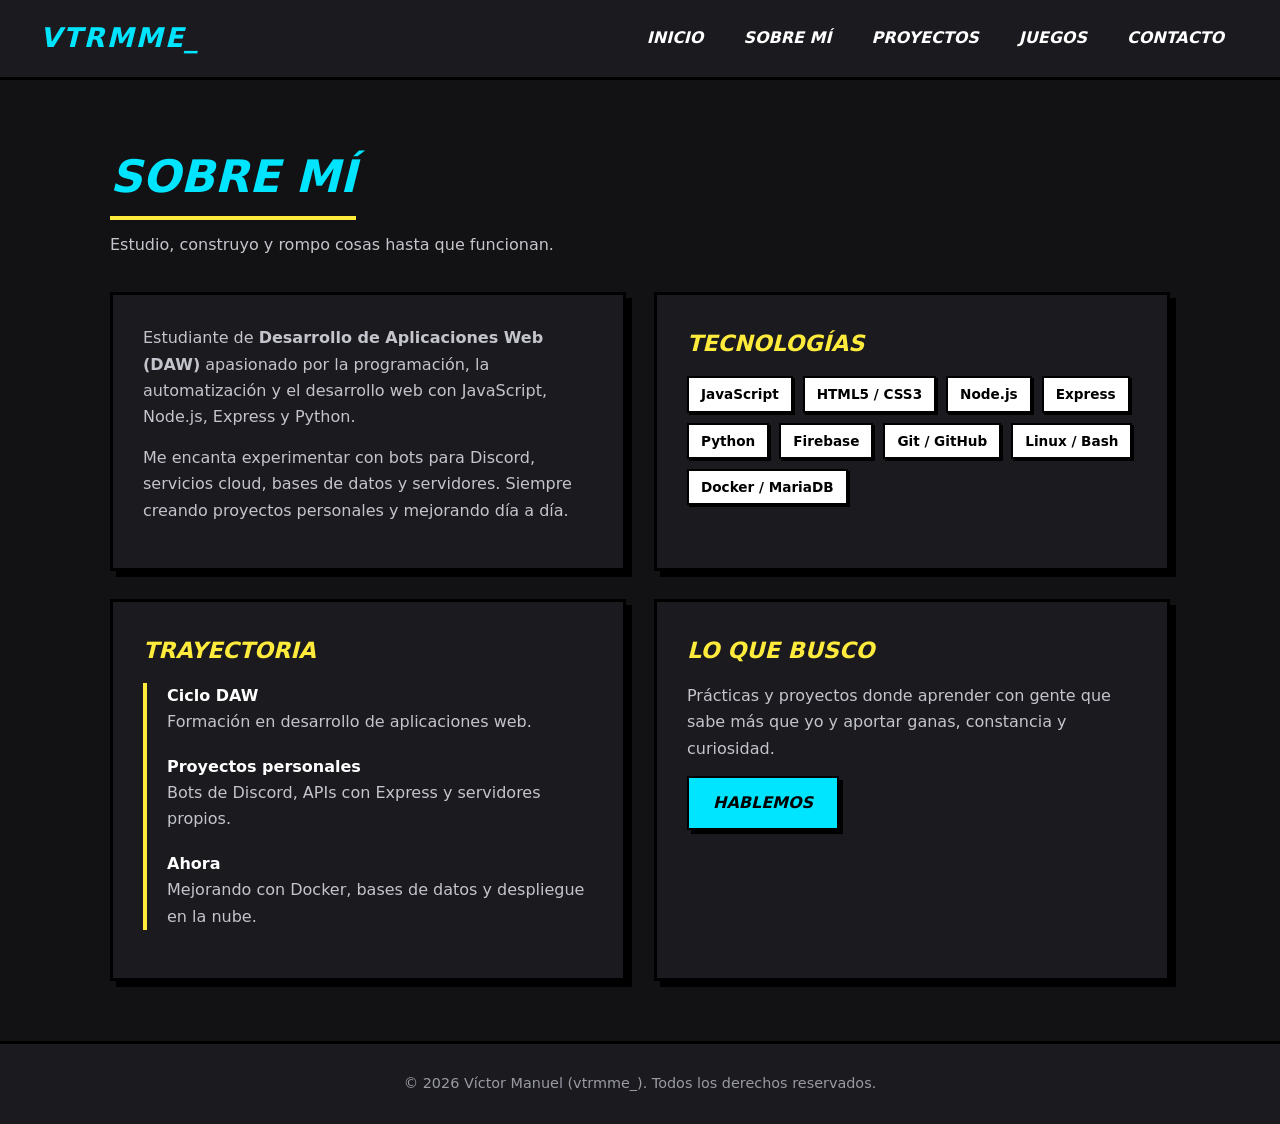
<file: sobre-mi.html>
<!DOCTYPE html>
<html lang="es">
<head>
<meta charset="UTF-8">
<meta name="viewport" content="width=device-width, initial-scale=1.0">
<title>Sobre mí | Víctor Manuel</title>
<meta name="description" content="Estudiante de DAW apasionado por JavaScript, Node.js, Python, bots de Discord y servidores.">
<meta name="theme-color" content="#121214">
<style>
:root{--bg:#121214;--panel:#1a1a1f;--panel2:#212127;--ink:#fff;--mute:#c4c4cc;--cyan:#00e5ff;--yel:#ffeb3b;--pink:#ff0055;--line:#000;--sh:6px 6px 0 var(--line)}
*{box-sizing:border-box;margin:0;padding:0}
html{scroll-behavior:smooth}
body{background:var(--bg);color:var(--ink);font:1rem/1.65 'Segoe UI',system-ui,sans-serif;min-height:100vh;display:flex;flex-direction:column}
main{flex:1}
:focus-visible{outline:3px solid var(--yel);outline-offset:3px}
.skip{position:absolute;left:-999px;background:var(--yel);color:#000;padding:8px 14px;font-weight:800}
.skip:focus{left:10px;top:10px;z-index:200}
.navbar{display:flex;justify-content:space-between;align-items:center;padding:16px 40px;background:var(--panel);border-bottom:3px solid var(--line);position:sticky;top:0;z-index:100}
.logo{font-size:1.7rem;font-weight:900;font-style:italic;color:var(--cyan);letter-spacing:2px;text-decoration:none}
.nav-links{display:flex;list-style:none;gap:8px}
.nav-links a{color:var(--ink);text-decoration:none;font-weight:800;font-style:italic;padding:8px 14px;border:2px solid transparent;transition:.15s}
.nav-links a:hover{color:var(--yel)}
.nav-links a[aria-current=page]{background:var(--yel);color:#000;border-color:#000;box-shadow:3px 3px 0 #000}
.menu-btn{display:none;background:var(--yel);border:2px solid #000;box-shadow:3px 3px 0 #000;font-weight:900;padding:6px 12px;cursor:pointer}
.wrap{max-width:1100px;margin:0 auto;padding:60px 20px}
.section-title{font-size:clamp(2rem,6vw,2.8rem);font-style:italic;font-weight:900;color:var(--cyan);margin-bottom:12px;border-bottom:4px solid var(--yel);display:inline-block;padding-bottom:4px}
.lead{color:var(--mute);max-width:60ch;margin-bottom:34px}
/* hero */
.hero{display:grid;grid-template-columns:1.2fr 1fr;gap:40px;align-items:center;min-height:calc(100vh - 140px)}
.hero-sub{font-weight:800;color:var(--yel);letter-spacing:2px}
.hero-title{font-size:clamp(2.6rem,8vw,5rem);line-height:1;font-weight:900;font-style:italic;text-transform:uppercase;margin:10px 0 20px;text-shadow:4px 4px 0 var(--pink)}
.hero-desc{color:var(--mute);font-size:1.1rem;max-width:48ch;margin-bottom:28px}
.btns{display:flex;gap:16px;flex-wrap:wrap}
.btn{display:inline-block;text-decoration:none;font-weight:900;font-style:italic;padding:12px 24px;border:2px solid #000;box-shadow:4px 4px 0 #000;transition:transform .1s,box-shadow .1s;cursor:pointer;color:#000;background:var(--cyan)}
.btn:hover{transform:translate(-2px,-2px);box-shadow:6px 6px 0 #000}
.btn:active{transform:translate(2px,2px);box-shadow:2px 2px 0 #000}
.btn-primary{background:var(--pink);color:#fff}.btn-secondary{background:var(--yel)}
.term{background:#0b0b0e;border:3px solid #000;box-shadow:8px 8px 0 var(--pink);font-family:Consolas,monospace;font-size:.95rem}
.term-bar{background:var(--yel);color:#000;padding:6px 12px;font-weight:800;border-bottom:3px solid #000}
.term-body{padding:20px;min-height:190px;color:var(--mute)}
.term-body .c{color:var(--cyan)}.term-body .y{color:var(--yel)}
.cursor{display:inline-block;width:9px;height:1em;background:var(--cyan);vertical-align:-2px;animation:blink 1s steps(2) infinite}
@keyframes blink{50%{opacity:0}}
/* cards */
.box{background:var(--panel);border:3px solid #000;box-shadow:var(--sh);padding:30px}
.grid{display:grid;grid-template-columns:repeat(auto-fit,minmax(300px,1fr));gap:28px}
.box p{margin-bottom:14px;color:var(--mute)}
.box h3{font-size:1.4rem;font-style:italic;font-weight:900;color:var(--yel);margin-bottom:14px}
.tags{display:flex;flex-wrap:wrap;gap:10px}
.tag{background:#fff;color:#000;font-weight:700;font-size:.85rem;padding:5px 12px;border:2px solid #000;box-shadow:2px 2px 0 #000}
.timeline{list-style:none;border-left:4px solid var(--yel);padding-left:20px}
.timeline li{margin-bottom:18px;color:var(--mute)}.timeline strong{color:#fff;display:block}
.stats{display:grid;grid-template-columns:repeat(auto-fit,minmax(150px,1fr));gap:20px;margin-top:40px}
.stat{background:var(--panel2);border:3px solid var(--yel);box-shadow:var(--sh);padding:18px;text-align:center}
.stat b{display:block;font-size:2rem;color:var(--cyan);font-style:italic}
/* projects */
.projects{background:var(--panel) radial-gradient(#2a2a32 1px,transparent 1px) 0 0/16px 16px;border:3px solid #000;box-shadow:8px 8px 0 #000}
.filters{display:flex;gap:10px;flex-wrap:wrap;margin-bottom:26px}
.filter{font:inherit;font-weight:800;font-style:italic;background:#fff;color:#000;border:2px solid #000;box-shadow:3px 3px 0 #000;padding:6px 14px;cursor:pointer}
.filter[aria-pressed=true]{background:var(--yel)}
.project-card{background:var(--panel2);border:3px solid var(--yel);padding:25px;box-shadow:var(--sh);display:flex;flex-direction:column;gap:14px}
.project-title{font-size:1.6rem;font-style:italic;font-weight:900;color:var(--yel);text-transform:uppercase}
.empty{border:3px dashed var(--yel);padding:40px;text-align:center;background:var(--panel2)}
.empty h3{font-size:1.5rem;font-style:italic;color:var(--yel);margin-bottom:10px}
.empty p{color:var(--mute);max-width:52ch;margin:0 auto 20px}
/* contact */
.contact{text-align:center}
.contact p{font-size:1.15rem;color:#fff}
.links{display:flex;justify-content:center;gap:16px;flex-wrap:wrap;margin-top:10px}
.footer{text-align:center;padding:28px 20px;font-size:.9rem;color:#9a9aa3;border-top:3px solid #000;background:var(--panel)}
.footer a{color:var(--cyan)}
.to-top{position:fixed;right:20px;bottom:20px;background:var(--pink);color:#fff;border:2px solid #000;box-shadow:3px 3px 0 #000;width:44px;height:44px;font-weight:900;cursor:pointer;opacity:0;pointer-events:none;transition:opacity .2s}
.to-top.show{opacity:1;pointer-events:auto}
@media(max-width:800px){
.navbar{padding:14px 20px;flex-wrap:wrap}.menu-btn{display:block}
.nav-links{display:none;flex-direction:column;width:100%;margin-top:12px}.nav-links.open{display:flex}
.hero{grid-template-columns:1fr;min-height:0}}
@media(prefers-reduced-motion:reduce){*{animation:none!important;transition:none!important;scroll-behavior:auto!important}}

/* ANIMACIONES */
main,.footer{animation:pageIn .45s ease both}
body.leaving main,body.leaving .footer{opacity:0;transform:translateY(-8px);transition:opacity .25s ease,transform .25s ease}
@keyframes pageIn{from{opacity:0;transform:translateY(14px)}to{opacity:1;transform:none}}
@keyframes pop{from{opacity:0;transform:translateY(24px) scale(.97)}to{opacity:1;transform:none}}
.hero-sub,.hero-title,.hero-desc,.hero .btns{animation:pop .7s cubic-bezier(.2,.8,.2,1) both}
.hero-title{animation-delay:.12s}.hero-desc{animation-delay:.24s}.hero .btns{animation-delay:.36s}
.term{animation:pop .8s .3s cubic-bezier(.2,.8,.2,1) both,float 6s 1.1s ease-in-out infinite}
@keyframes float{50%{transform:translateY(-8px)}}
.rv{opacity:0;transform:translateY(28px);transition:opacity .6s ease,transform .6s cubic-bezier(.2,.8,.2,1);transition-delay:var(--d,0s)}
.rv.in{opacity:1;transform:none}
.box,.stat,.project-card{transition:transform .2s,box-shadow .2s,opacity .6s ease}
.box:hover,.stat:hover,.project-card:hover{transform:translate(-3px,-3px);box-shadow:9px 9px 0 #000}
.rv.in.box:hover,.rv.in.stat:hover,.rv.in.project-card:hover{transform:translate(-3px,-3px)}
.tag{transition:transform .15s,background .15s}
.tag:hover{transform:translateY(-3px) rotate(-2deg);background:var(--yel)}
.logo{display:inline-block;transition:transform .2s}.logo:hover{transform:skew(-6deg) scale(1.06)}
.nav-links a{position:relative}
.nav-links a:not([aria-current]):after{content:"";position:absolute;left:14px;right:14px;bottom:2px;height:3px;background:var(--yel);transform:scaleX(0);transform-origin:left;transition:transform .25s}
.nav-links a:not([aria-current]):hover:after{transform:scaleX(1)}
.section-title{background:linear-gradient(var(--yel),var(--yel)) 0 100%/0 4px no-repeat;border-bottom:0;padding-bottom:6px;animation:line .8s .2s ease forwards}
@keyframes line{to{background-size:100% 4px}}
.nav-links.open{animation:pop .25s ease both}
.to-top{transition:opacity .2s,transform .2s}.to-top:hover{transform:translateY(-3px)}
@media(prefers-reduced-motion:reduce){.rv{opacity:1;transform:none}.section-title{background-size:100% 4px}}

/* SUBMENÚ JUEGOS */
.dd{position:relative}
.sub{position:absolute;top:100%;left:0;min-width:190px;list-style:none;background:var(--panel);border:3px solid #000;box-shadow:var(--sh);display:none;flex-direction:column;padding:6px;z-index:120}
.dd:hover .sub,.dd:focus-within .sub{display:flex;animation:pop .2s both}
.sub a{display:block;padding:8px 12px}
.nav-links a.on{background:var(--yel);color:#000;border-color:#000;box-shadow:3px 3px 0 #000}
@media(max-width:800px){.sub{position:static;display:flex;border:0;box-shadow:none;background:none;padding:0 0 0 16px;min-width:0}}
</style>
</head>
<body>
<a class="skip" href="#main">Saltar al contenido</a>
<nav class="navbar" aria-label="Principal">
<a class="logo" href="index.html">VTRMME_</a>
<button class="menu-btn" aria-expanded="false" aria-controls="menu">MENÚ</button>
<ul class="nav-links" id="menu"><li><a href="index.html">INICIO</a></li><li><a href="sobre-mi.html">SOBRE MÍ</a></li><li><a href="proyectos.html">PROYECTOS</a></li><li class="dd"><a href="juegos.html">JUEGOS</a><ul class="sub"><li><a href="solitario.html">Solitario</a></li><li><a href="blackjack.html">Blackjack</a></li></ul></li><li><a href="contacto.html">CONTACTO</a></li></ul>
</nav>
<main id="main">
<div class="wrap">
<h1 class="section-title">SOBRE MÍ</h1>
<p class="lead">Estudio, construyo y rompo cosas hasta que funcionan.</p>
<div class="grid">
<div class="box">
<p>Estudiante de <strong>Desarrollo de Aplicaciones Web (DAW)</strong> apasionado por la programación, la automatización y el desarrollo web con JavaScript, Node.js, Express y Python.</p>
<p>Me encanta experimentar con bots para Discord, servicios cloud, bases de datos y servidores. Siempre creando proyectos personales y mejorando día a día.</p>
</div>
<div class="box">
<h2 style="font-size:1.4rem;font-style:italic;font-weight:900;color:var(--yel);margin-bottom:14px">TECNOLOGÍAS</h2>
<div class="tags">
<span class="tag">JavaScript</span><span class="tag">HTML5 / CSS3</span><span class="tag">Node.js</span><span class="tag">Express</span><span class="tag">Python</span><span class="tag">Firebase</span><span class="tag">Git / GitHub</span><span class="tag">Linux / Bash</span><span class="tag">Docker / MariaDB</span>
</div>
</div>
</div>
<div class="grid" style="margin-top:28px">
<div class="box">
<h2 style="font-size:1.4rem;font-style:italic;font-weight:900;color:var(--yel);margin-bottom:14px">TRAYECTORIA</h2>
<ul class="timeline">
<li><strong>Ciclo DAW</strong>Formación en desarrollo de aplicaciones web.</li>
<li><strong>Proyectos personales</strong>Bots de Discord, APIs con Express y servidores propios.</li>
<li><strong>Ahora</strong>Mejorando con Docker, bases de datos y despliegue en la nube.</li>
</ul>
</div>
<div class="box">
<h2 style="font-size:1.4rem;font-style:italic;font-weight:900;color:var(--yel);margin-bottom:14px">LO QUE BUSCO</h2>
<p>Prácticas y proyectos donde aprender con gente que sabe más que yo y aportar ganas, constancia y curiosidad.</p>
<a class="btn btn-social" href="contacto.html">HABLEMOS</a>
</div>
</div>
</div>
</main>
<footer class="footer"><p>© 2026 Víctor Manuel (vtrmme_). Todos los derechos reservados.</p></footer>
<button class="to-top" aria-label="Volver arriba">↑</button>
<script>
const btn=document.querySelector('.menu-btn'),nav=document.querySelector('.nav-links');
btn.addEventListener('click',()=>{const o=nav.classList.toggle('open');btn.setAttribute('aria-expanded',o)});
const top=document.querySelector('.to-top');
addEventListener('scroll',()=>top.classList.toggle('show',scrollY>400),{passive:true});
top.addEventListener('click',()=>scrollTo({top:0}));
// terminal tipo máquina de escribir (solo en inicio)
const t=document.getElementById('typed');
if(t&&!matchMedia('(prefers-reduced-motion:reduce)').matches){
 const txt=t.innerHTML;t.innerHTML='';let i=0,tag=false,out='';
 (function tick(){if(i>=txt.length){t.innerHTML=out+'<span class="cursor"></span>';return}
  const ch=txt[i++];out+=ch;if(ch=='<')tag=true;if(ch=='>')tag=false;
  t.innerHTML=out+'<span class="cursor"></span>';
  tag?tick():setTimeout(tick,18)})();
}
// filtros de proyectos
document.querySelectorAll('.filter').forEach(f=>f.addEventListener('click',()=>{
 document.querySelectorAll('.filter').forEach(x=>x.setAttribute('aria-pressed',x===f));
 const k=f.dataset.f;document.querySelectorAll('.project-card').forEach(c=>c.hidden=k!=='all'&&!c.dataset.tags.includes(k));
}));

// revelado al hacer scroll
const rv=document.querySelectorAll('.box,.stat,.project-card,.empty,.lead,.filters,.timeline li');
if('IntersectionObserver' in window&&!matchMedia('(prefers-reduced-motion:reduce)').matches){
 const io=new IntersectionObserver(es=>es.forEach(e=>{if(e.isIntersecting){e.target.classList.add('in');io.unobserve(e.target)}}),{threshold:.15});
 rv.forEach((el,i)=>{el.classList.add('rv');el.style.setProperty('--d',(i%4)*.08+'s');io.observe(el)});
}
// transición al cambiar de página
document.addEventListener('click',e=>{
 const a=e.target.closest('a[href]');
 if(!a||a.target||e.metaKey||e.ctrlKey||e.shiftKey||a.origin!==location.origin||a.pathname===location.pathname)return;
 if(matchMedia('(prefers-reduced-motion:reduce)').matches)return;
 e.preventDefault();document.body.classList.add('leaving');
 setTimeout(()=>location.href=a.href,250);
});
addEventListener('pageshow',e=>{if(e.persisted)document.body.classList.remove('leaving')});
</script>
</body>
</html>
</file>
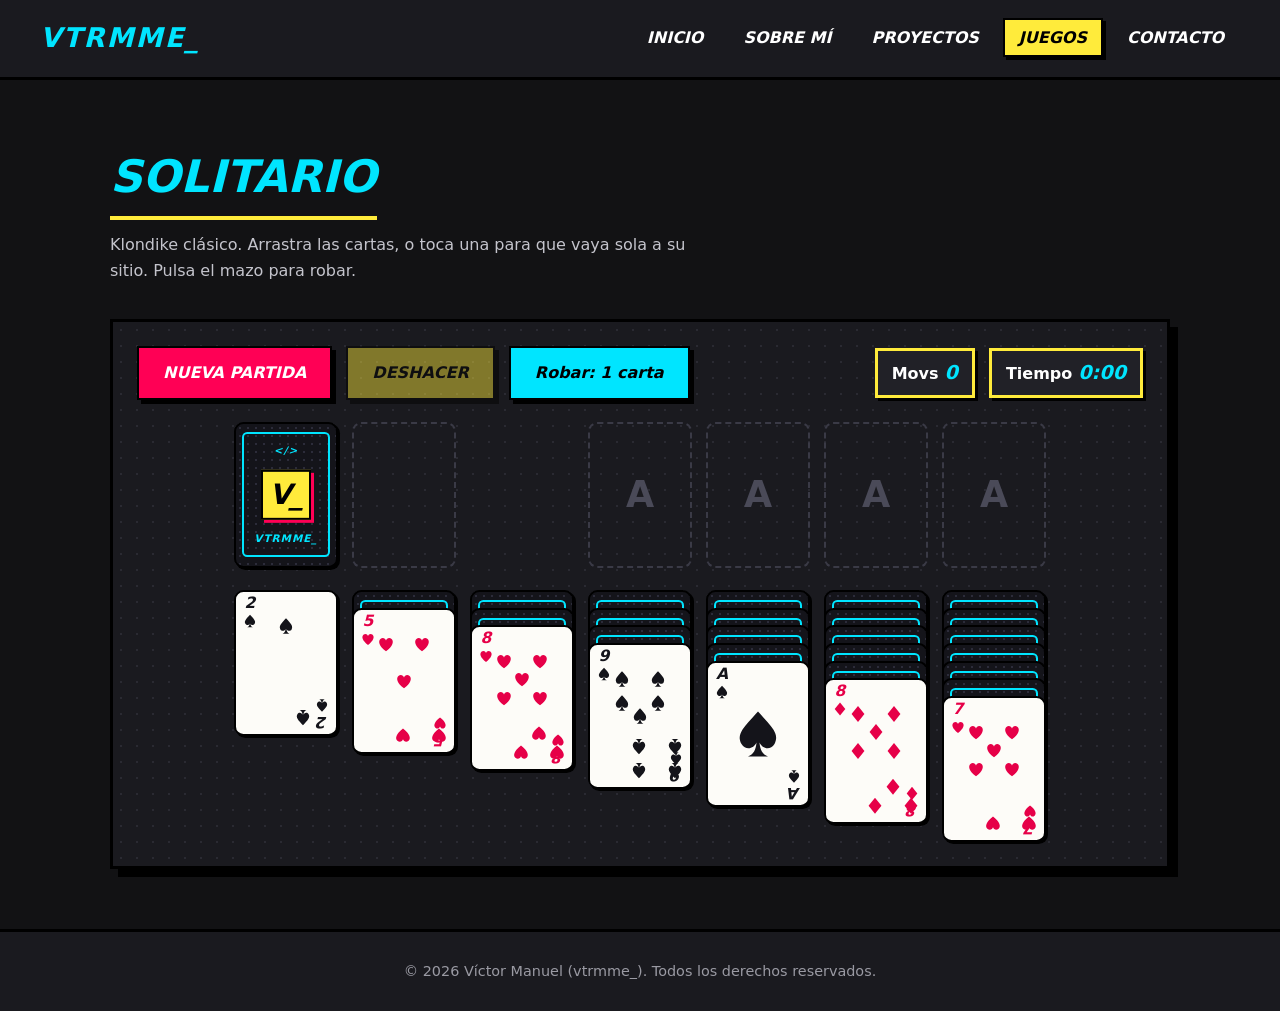
<file: solitario.html>
<!DOCTYPE html>
<html lang="es">
<head>
<meta charset="UTF-8">
<meta name="viewport" content="width=device-width, initial-scale=1.0">
<title>Solitario | Víctor Manuel</title>
<meta name="description" content="Juega al solitario Klondike en el portfolio de Víctor Manuel.">
<meta name="theme-color" content="#121214">
<style>
:root{--bg:#121214;--panel:#1a1a1f;--panel2:#212127;--ink:#fff;--mute:#c4c4cc;--cyan:#00e5ff;--yel:#ffeb3b;--pink:#ff0055;--line:#000;--sh:6px 6px 0 var(--line)}
*{box-sizing:border-box;margin:0;padding:0}
html{scroll-behavior:smooth}
body{background:var(--bg);color:var(--ink);font:1rem/1.65 'Segoe UI',system-ui,sans-serif;min-height:100vh;display:flex;flex-direction:column}
main{flex:1}
:focus-visible{outline:3px solid var(--yel);outline-offset:3px}
.skip{position:absolute;left:-999px;background:var(--yel);color:#000;padding:8px 14px;font-weight:800}
.skip:focus{left:10px;top:10px;z-index:200}
.navbar{display:flex;justify-content:space-between;align-items:center;padding:16px 40px;background:var(--panel);border-bottom:3px solid var(--line);position:sticky;top:0;z-index:100}
.logo{font-size:1.7rem;font-weight:900;font-style:italic;color:var(--cyan);letter-spacing:2px;text-decoration:none}
.nav-links{display:flex;list-style:none;gap:8px}
.nav-links a{color:var(--ink);text-decoration:none;font-weight:800;font-style:italic;padding:8px 14px;border:2px solid transparent;transition:.15s}
.nav-links a:hover{color:var(--yel)}
.nav-links a[aria-current=page]{background:var(--yel);color:#000;border-color:#000;box-shadow:3px 3px 0 #000}
.menu-btn{display:none;background:var(--yel);border:2px solid #000;box-shadow:3px 3px 0 #000;font-weight:900;padding:6px 12px;cursor:pointer}
.wrap{max-width:1100px;margin:0 auto;padding:60px 20px}
.section-title{font-size:clamp(2rem,6vw,2.8rem);font-style:italic;font-weight:900;color:var(--cyan);margin-bottom:12px;border-bottom:4px solid var(--yel);display:inline-block;padding-bottom:4px}
.lead{color:var(--mute);max-width:60ch;margin-bottom:34px}
/* hero */
.hero{display:grid;grid-template-columns:1.2fr 1fr;gap:40px;align-items:center;min-height:calc(100vh - 140px)}
.hero-sub{font-weight:800;color:var(--yel);letter-spacing:2px}
.hero-title{font-size:clamp(2.6rem,8vw,5rem);line-height:1;font-weight:900;font-style:italic;text-transform:uppercase;margin:10px 0 20px;text-shadow:4px 4px 0 var(--pink)}
.hero-desc{color:var(--mute);font-size:1.1rem;max-width:48ch;margin-bottom:28px}
.btns{display:flex;gap:16px;flex-wrap:wrap}
.btn{display:inline-block;text-decoration:none;font-weight:900;font-style:italic;padding:12px 24px;border:2px solid #000;box-shadow:4px 4px 0 #000;transition:transform .1s,box-shadow .1s;cursor:pointer;color:#000;background:var(--cyan)}
.btn:hover{transform:translate(-2px,-2px);box-shadow:6px 6px 0 #000}
.btn:active{transform:translate(2px,2px);box-shadow:2px 2px 0 #000}
.btn-primary{background:var(--pink);color:#fff}.btn-secondary{background:var(--yel)}
.term{background:#0b0b0e;border:3px solid #000;box-shadow:8px 8px 0 var(--pink);font-family:Consolas,monospace;font-size:.95rem}
.term-bar{background:var(--yel);color:#000;padding:6px 12px;font-weight:800;border-bottom:3px solid #000}
.term-body{padding:20px;min-height:190px;color:var(--mute)}
.term-body .c{color:var(--cyan)}.term-body .y{color:var(--yel)}
.cursor{display:inline-block;width:9px;height:1em;background:var(--cyan);vertical-align:-2px;animation:blink 1s steps(2) infinite}
@keyframes blink{50%{opacity:0}}
/* cards */
.box{background:var(--panel);border:3px solid #000;box-shadow:var(--sh);padding:30px}
.grid{display:grid;grid-template-columns:repeat(auto-fit,minmax(300px,1fr));gap:28px}
.box p{margin-bottom:14px;color:var(--mute)}
.box h3{font-size:1.4rem;font-style:italic;font-weight:900;color:var(--yel);margin-bottom:14px}
.tags{display:flex;flex-wrap:wrap;gap:10px}
.tag{background:#fff;color:#000;font-weight:700;font-size:.85rem;padding:5px 12px;border:2px solid #000;box-shadow:2px 2px 0 #000}
.timeline{list-style:none;border-left:4px solid var(--yel);padding-left:20px}
.timeline li{margin-bottom:18px;color:var(--mute)}.timeline strong{color:#fff;display:block}
.stats{display:grid;grid-template-columns:repeat(auto-fit,minmax(150px,1fr));gap:20px;margin-top:40px}
.stat{background:var(--panel2);border:3px solid var(--yel);box-shadow:var(--sh);padding:18px;text-align:center}
.stat b{display:block;font-size:2rem;color:var(--cyan);font-style:italic}
/* projects */
.projects{background:var(--panel) radial-gradient(#2a2a32 1px,transparent 1px) 0 0/16px 16px;border:3px solid #000;box-shadow:8px 8px 0 #000}
.filters{display:flex;gap:10px;flex-wrap:wrap;margin-bottom:26px}
.filter{font:inherit;font-weight:800;font-style:italic;background:#fff;color:#000;border:2px solid #000;box-shadow:3px 3px 0 #000;padding:6px 14px;cursor:pointer}
.filter[aria-pressed=true]{background:var(--yel)}
.project-card{background:var(--panel2);border:3px solid var(--yel);padding:25px;box-shadow:var(--sh);display:flex;flex-direction:column;gap:14px}
.project-title{font-size:1.6rem;font-style:italic;font-weight:900;color:var(--yel);text-transform:uppercase}
.empty{border:3px dashed var(--yel);padding:40px;text-align:center;background:var(--panel2)}
.empty h3{font-size:1.5rem;font-style:italic;color:var(--yel);margin-bottom:10px}
.empty p{color:var(--mute);max-width:52ch;margin:0 auto 20px}
/* contact */
.contact{text-align:center}
.contact p{font-size:1.15rem;color:#fff}
.links{display:flex;justify-content:center;gap:16px;flex-wrap:wrap;margin-top:10px}
.footer{text-align:center;padding:28px 20px;font-size:.9rem;color:#9a9aa3;border-top:3px solid #000;background:var(--panel)}
.footer a{color:var(--cyan)}
.to-top{position:fixed;right:20px;bottom:20px;background:var(--pink);color:#fff;border:2px solid #000;box-shadow:3px 3px 0 #000;width:44px;height:44px;font-weight:900;cursor:pointer;opacity:0;pointer-events:none;transition:opacity .2s}
.to-top.show{opacity:1;pointer-events:auto}
@media(max-width:800px){
.navbar{padding:14px 20px;flex-wrap:wrap}.menu-btn{display:block}
.nav-links{display:none;flex-direction:column;width:100%;margin-top:12px}.nav-links.open{display:flex}
.hero{grid-template-columns:1fr;min-height:0}}
@media(prefers-reduced-motion:reduce){*{animation:none!important;transition:none!important;scroll-behavior:auto!important}}

/* ANIMACIONES */
main,.footer{animation:pageIn .45s ease both}
body.leaving main,body.leaving .footer{opacity:0;transform:translateY(-8px);transition:opacity .25s ease,transform .25s ease}
@keyframes pageIn{from{opacity:0;transform:translateY(14px)}to{opacity:1;transform:none}}
@keyframes pop{from{opacity:0;transform:translateY(24px) scale(.97)}to{opacity:1;transform:none}}
.hero-sub,.hero-title,.hero-desc,.hero .btns{animation:pop .7s cubic-bezier(.2,.8,.2,1) both}
.hero-title{animation-delay:.12s}.hero-desc{animation-delay:.24s}.hero .btns{animation-delay:.36s}
.term{animation:pop .8s .3s cubic-bezier(.2,.8,.2,1) both,float 6s 1.1s ease-in-out infinite}
@keyframes float{50%{transform:translateY(-8px)}}
.rv{opacity:0;transform:translateY(28px);transition:opacity .6s ease,transform .6s cubic-bezier(.2,.8,.2,1);transition-delay:var(--d,0s)}
.rv.in{opacity:1;transform:none}
.box,.stat,.project-card{transition:transform .2s,box-shadow .2s,opacity .6s ease}
.box:hover,.stat:hover,.project-card:hover{transform:translate(-3px,-3px);box-shadow:9px 9px 0 #000}
.rv.in.box:hover,.rv.in.stat:hover,.rv.in.project-card:hover{transform:translate(-3px,-3px)}
.tag{transition:transform .15s,background .15s}
.tag:hover{transform:translateY(-3px) rotate(-2deg);background:var(--yel)}
.logo{display:inline-block;transition:transform .2s}.logo:hover{transform:skew(-6deg) scale(1.06)}
.nav-links a{position:relative}
.nav-links a:not([aria-current]):after{content:"";position:absolute;left:14px;right:14px;bottom:2px;height:3px;background:var(--yel);transform:scaleX(0);transform-origin:left;transition:transform .25s}
.nav-links a:not([aria-current]):hover:after{transform:scaleX(1)}
.section-title{background:linear-gradient(var(--yel),var(--yel)) 0 100%/0 4px no-repeat;border-bottom:0;padding-bottom:6px;animation:line .8s .2s ease forwards}
@keyframes line{to{background-size:100% 4px}}
.nav-links.open{animation:pop .25s ease both}
.to-top{transition:opacity .2s,transform .2s}.to-top:hover{transform:translateY(-3px)}
@media(prefers-reduced-motion:reduce){.rv{opacity:1;transform:none}.section-title{background-size:100% 4px}}
/* SOLITARIO */
.felt{--g:clamp(4px,1.4vw,14px);--pad:24px;--w:min(104px,calc((100vw - 46px - 2*var(--pad) - 6*var(--g))/7));position:relative;padding:var(--pad);background:var(--panel) radial-gradient(#2a2a32 1px,transparent 1px) 0 0/16px 16px;border:3px solid #000;box-shadow:8px 8px 0 #000}
.bar{display:flex;flex-wrap:wrap;gap:14px;align-items:center;margin-bottom:22px}
.bar .stats{margin:0 0 0 auto;display:flex;gap:14px}
.bar .stat{padding:6px 14px;box-shadow:3px 3px 0 #000;font-weight:800;color:#fff}
.bar .stat b{display:inline;font-size:1.2rem;margin-left:6px}
button.btn{font:inherit;font-weight:900;font-style:italic}
button.btn:disabled{opacity:.45;cursor:not-allowed;transform:none;box-shadow:4px 4px 0 #000}
.board{display:grid;grid-template-columns:repeat(7,var(--w));gap:calc(var(--g)*1.6) var(--g);justify-content:center;touch-action:none}
.pile{position:relative;height:calc(var(--w)*1.4);outline:2px dashed #3a3a46;outline-offset:-2px;border-radius:calc(var(--w)*.09);display:grid;place-items:center;color:#4a4a58;font-weight:900;font-size:calc(var(--w)*.35)}
.pile.f::before{content:"A"}.pile.rec::before{content:"↻"}
#stock{cursor:pointer}
.card{position:absolute;left:0;width:var(--w);height:calc(var(--w)*1.4);border:2px solid #000;border-radius:calc(var(--w)*.09);background:#fdfcf8;box-shadow:2px 2px 0 #000;color:#14141a;font-size:max(9px,calc(var(--w)*.15));font-weight:900;font-style:italic;user-select:none;-webkit-user-select:none;touch-action:none;cursor:grab}
.card.r{color:#e60048}
.ix{position:absolute;left:7%;top:3%;display:flex;flex-direction:column;align-items:center;line-height:1}
.ix svg{width:.9em;height:.9em;margin-top:.12em;fill:currentColor}
.ix.b{left:auto;right:7%;top:auto;bottom:3%;rotate:180deg}
.pip{position:absolute;width:17%;height:12.5%;fill:currentColor;transform:translate(-50%,-50%)}
.pip.big{width:50%;height:36%}.pip.mob{display:none}.fl{rotate:180deg}
.fc{position:absolute;inset:15% 22%;border:2px solid currentColor;display:flex;flex-direction:column;align-items:center;justify-content:space-between;padding:5% 0;background:repeating-linear-gradient(135deg,transparent 0 5px,color-mix(in srgb,currentColor 14%,transparent) 5px 10px)}
.fc svg{width:1.1em;height:1.1em;fill:currentColor}.fc b{font-size:2.4em;line-height:1;background:#fdfcf8;padding:0 .1em}
.card.back{cursor:default;color:#000;background:#14141a radial-gradient(#2c2c3a 1px,transparent 1px) 0 0/8px 8px}
.back::before{content:"";position:absolute;inset:6%;border:2px solid var(--cyan);border-radius:calc(var(--w)*.05)}
.back::after{content:"V_";position:absolute;left:50%;top:50%;width:46%;aspect-ratio:1;translate:-50% -50%;background:var(--yel);border:2px solid #000;box-shadow:3px 3px 0 var(--pink);display:grid;place-items:center;font-size:calc(var(--w)*.27);letter-spacing:-.05em}
.back i,.back u{position:absolute;left:0;right:0;text-align:center;font-size:calc(var(--w)*.1);color:var(--cyan);text-decoration:none;letter-spacing:.1em}
.back i{top:13%}.back u{bottom:13%}
.card.drag{z-index:60;pointer-events:none;cursor:grabbing;box-shadow:8px 10px 0 #000}
.card.deal{animation:deal .35s ease both}
@keyframes deal{from{opacity:0;transform:translateY(-30px) scale(.9)}to{opacity:1;transform:none}}
.win{position:absolute;inset:0;z-index:80;background:rgba(10,10,14,.88);display:flex;flex-direction:column;align-items:center;justify-content:center;gap:16px;text-align:center;animation:pop .5s both}
.win[hidden]{display:none}.win h2{font-size:clamp(2rem,8vw,3.6rem);font-style:italic;font-weight:900;text-shadow:4px 4px 0 var(--pink)}
@media(max-width:600px){.felt{--pad:8px}.pip:not(.big):not(.mob){display:none}.pip.mob{display:block;width:44%;height:32%}.back i,.back u{display:none}.bar .stats{margin:0}}

/* SUBMENÚ JUEGOS */
.dd{position:relative}
.sub{position:absolute;top:100%;left:0;min-width:190px;list-style:none;background:var(--panel);border:3px solid #000;box-shadow:var(--sh);display:none;flex-direction:column;padding:6px;z-index:120}
.dd:hover .sub,.dd:focus-within .sub{display:flex;animation:pop .2s both}
.sub a{display:block;padding:8px 12px}
.nav-links a.on{background:var(--yel);color:#000;border-color:#000;box-shadow:3px 3px 0 #000}
@media(max-width:800px){.sub{position:static;display:flex;border:0;box-shadow:none;background:none;padding:0 0 0 16px;min-width:0}}
</style>
</head>
<body>
<a class="skip" href="#main">Saltar al contenido</a>
<nav class="navbar" aria-label="Principal">
<a class="logo" href="index.html">VTRMME_</a>
<button class="menu-btn" aria-expanded="false" aria-controls="menu">MENÚ</button>
<ul class="nav-links" id="menu"><li><a href="index.html">INICIO</a></li><li><a href="sobre-mi.html">SOBRE MÍ</a></li><li><a href="proyectos.html">PROYECTOS</a></li><li class="dd"><a href="juegos.html" class="on">JUEGOS</a><ul class="sub"><li><a href="solitario.html" aria-current="page">Solitario</a></li><li><a href="blackjack.html">Blackjack</a></li></ul></li><li><a href="contacto.html">CONTACTO</a></li></ul>
</nav>
<main id="main">
<div class="wrap">
<h1 class="section-title">SOLITARIO</h1>
<p class="lead">Klondike clásico. Arrastra las cartas, o toca una para que vaya sola a su sitio. Pulsa el mazo para robar.</p>
<svg width="0" height="0" style="position:absolute" aria-hidden="true">
<symbol id="s0" viewBox="0 0 100 100"><path d="M50 5C22 36 6 50 17 70c9 14 25 9 30-3-1 14-6 24-17 28h40c-11-4-16-14-17-28 5 12 21 17 30 3C94 50 78 36 50 5z"/></symbol>
<symbol id="s1" viewBox="0 0 100 100"><path d="M50 93C10 62 2 36 17 20c14-12 29-4 33 9 4-13 19-21 33-9 15 16 7 42-33 73z"/></symbol>
<symbol id="s2" viewBox="0 0 100 100"><path d="M50 3 88 50 50 97 12 50z"/></symbol>
<symbol id="s3" viewBox="0 0 100 100"><circle cx="50" cy="27" r="21"/><circle cx="26" cy="58" r="21"/><circle cx="74" cy="58" r="21"/><path d="M45 55 40 95h20L55 55z"/></symbol>
</svg>
<div class="felt">
<div class="bar">
<button class="btn btn-primary" id="new">NUEVA PARTIDA</button>
<button class="btn btn-secondary" id="undo" disabled>DESHACER</button>
<button class="btn" id="mode">Robar: 1 carta</button>
<div class="stats"><div class="stat">Movs<b id="mv">0</b></div><div class="stat">Tiempo<b id="tm">0:00</b></div></div>
</div>
<div class="board" id="board" aria-label="Tablero de solitario"></div>
<div class="win" id="win" hidden role="status"><h2>¡GANASTE!</h2><p id="wt"></p><button class="btn btn-primary" id="again">OTRA PARTIDA</button></div>
</div>
</div>

</main>
<footer class="footer"><p>© 2026 Víctor Manuel (vtrmme_). Todos los derechos reservados.</p></footer>
<button class="to-top" aria-label="Volver arriba">↑</button>
<script>
const btn=document.querySelector('.menu-btn'),nav=document.querySelector('.nav-links');
btn.addEventListener('click',()=>{const o=nav.classList.toggle('open');btn.setAttribute('aria-expanded',o)});
const top=document.querySelector('.to-top');
addEventListener('scroll',()=>top.classList.toggle('show',scrollY>400),{passive:true});
top.addEventListener('click',()=>scrollTo({top:0}));
// terminal tipo máquina de escribir (solo en inicio)
const t=document.getElementById('typed');
if(t&&!matchMedia('(prefers-reduced-motion:reduce)').matches){
 const txt=t.innerHTML;t.innerHTML='';let i=0,tag=false,out='';
 (function tick(){if(i>=txt.length){t.innerHTML=out+'<span class="cursor"></span>';return}
  const ch=txt[i++];out+=ch;if(ch=='<')tag=true;if(ch=='>')tag=false;
  t.innerHTML=out+'<span class="cursor"></span>';
  tag?tick():setTimeout(tick,18)})();
}
// filtros de proyectos
document.querySelectorAll('.filter').forEach(f=>f.addEventListener('click',()=>{
 document.querySelectorAll('.filter').forEach(x=>x.setAttribute('aria-pressed',x===f));
 const k=f.dataset.f;document.querySelectorAll('.project-card').forEach(c=>c.hidden=k!=='all'&&!c.dataset.tags.includes(k));
}));

// revelado al hacer scroll
const rv=document.querySelectorAll('.box,.stat,.project-card,.empty,.lead,.filters,.timeline li');
if('IntersectionObserver' in window&&!matchMedia('(prefers-reduced-motion:reduce)').matches){
 const io=new IntersectionObserver(es=>es.forEach(e=>{if(e.isIntersecting){e.target.classList.add('in');io.unobserve(e.target)}}),{threshold:.15});
 rv.forEach((el,i)=>{el.classList.add('rv');el.style.setProperty('--d',(i%4)*.08+'s');io.observe(el)});
}
// transición al cambiar de página
document.addEventListener('click',e=>{
 const a=e.target.closest('a[href]');
 if(!a||a.target||e.metaKey||e.ctrlKey||e.shiftKey||a.origin!==location.origin||a.pathname===location.pathname)return;
 if(matchMedia('(prefers-reduced-motion:reduce)').matches)return;
 e.preventDefault();document.body.classList.add('leaving');
 setTimeout(()=>location.href=a.href,250);
});
addEventListener('pageshow',e=>{if(e.persisted)document.body.classList.remove('leaving')});
</script>
<script>
(()=>{
const $=id=>document.getElementById(id),R=['','A','2','3','4','5','6','7','8','9','10','J','Q','K'];
const L=32,Q=68,C=50,col=ys=>ys.flatMap(y=>[[L,y],[Q,y]]);
const P={1:[[C,50]],2:[[C,24],[C,76]],3:[[C,24],[C,50],[C,76]],4:col([24,76]),5:[...col([24,76]),[C,50]],6:col([24,50,76]),7:[...col([24,50,76]),[C,37]],8:[...col([24,50,76]),[C,37],[C,63]],9:[...col([24,41,59,76]),[C,50]],10:[...col([24,41,59,76]),[C,33],[C,67]]};
const sv=(s,c='')=>`<svg${c?` class="${c}"`:''}><use href="#s${s}"/></svg>`;
const face=c=>{const{s,r}=c,ix=`<span>${R[r]}</span>${sv(s)}`;
 return `<div class="ix">${ix}</div><div class="ix b">${ix}</div>`+(r>10?`<div class="fc">${sv(s)}<b>${R[r]}</b>${sv(s,'fl')}</div>`:P[r].map(([x,y])=>`<svg class="pip${r==1?' big':''}${y>50?' fl':''}" style="left:${x}%;top:${y}%"><use href="#s${s}"/></svg>`).join('')+(r>1?`<svg class="pip mob" style="left:50%;top:50%"><use href="#s${s}"/></svg>`:''))};
const red=c=>c.s==1||c.s==2;
const board=$('board'),piles={};let S,U=[],moves=0,sec=0,tm=null,draw=1,drag=null;
const mkp=(id,cls,gc)=>{const d=document.createElement('div');d.className='pile '+cls;d.id=id;if(gc)d.style.gridColumn=gc;board.appendChild(d);piles[id]=d};
mkp('stock','',1);mkp('waste','',2);for(let i=0;i<4;i++)mkp('f'+i,'f',4+i);for(let i=0;i<7;i++)mkp('t'+i,'t',i+1);
const get=id=>id=='stock'?S.stock:id=='waste'?S.waste:id[0]=='f'?S.f[+id[1]]:S.t[+id[1]];
const fmt=()=>`${Math.floor(sec/60)}:${String(sec%60).padStart(2,'0')}`;
function mk(c,id,i,y){const d=document.createElement('div');d.className='card'+(c.up?' up'+(red(c)?' r':''):' back');d.dataset.p=id;d.dataset.i=i;d.innerHTML=c.up?face(c):'<i>&lt;/&gt;</i><u>VTRMME_</u>';d.style.top=`calc(var(--w)*${y})`;return d}
function render(anim){let k=0;
 for(const id in piles){const p=piles[id],a=get(id);p.querySelectorAll('.card').forEach(x=>x.remove());
  if(id[0]=='t'){let y=0;a.forEach((c,i)=>{const e=mk(c,id,i,y);if(anim){e.classList.add('deal');e.style.animationDelay=k++*14+'ms'}p.appendChild(e);if(i<a.length-1)y+=c.up?.42:.17});p.style.height=`calc(var(--w)*${y+1.4})`}
  else if(a.length)p.appendChild(mk(a[a.length-1],id,a.length-1,0));
  p.classList.toggle('rec',id=='stock'&&!a.length&&S.waste.length>0)}
 $('mv').textContent=moves;$('tm').textContent=fmt();$('undo').disabled=!U.length}
function deal(){const d=[];for(let s=0;s<4;s++)for(let r=1;r<=13;r++)d.push({s,r,up:false});
 for(let i=51;i>0;i--){const j=Math.random()*(i+1)|0;[d[i],d[j]]=[d[j],d[i]]}
 S={stock:[],waste:[],f:[[],[],[],[]],t:[[],[],[],[],[],[],[]]};
 for(let i=0;i<7;i++)for(let j=0;j<=i;j++){const c=d.pop();c.up=j==i;S.t[i].push(c)}
 S.stock=d;moves=0;sec=0;U=[];clearInterval(tm);tm=null;$('win').hidden=true;render(true)}
const snap=()=>U.push(JSON.stringify({S,moves}));
const start=()=>{if(!tm)tm=setInterval(()=>{sec++;$('tm').textContent=fmt()},1000)};
function ok(cs,to){const c=cs[0],a=get(to),top=a[a.length-1];
 if(to[0]=='t')return top?top.up&&top.r==c.r+1&&red(top)!=red(c):c.r==13;
 if(to[0]=='f')return cs.length==1&&(top?top.s==c.s&&top.r==c.r-1:c.r==1);return false}
function move(from,i,to){snap();const cs=get(from).splice(i);get(to).push(...cs);
 const a=get(from);if(from[0]=='t'&&a.length)a[a.length-1].up=true;moves++;start();render();
 if(S.f.every(f=>f.length==13)){clearInterval(tm);tm=null;$('wt').textContent=`${moves} movimientos en ${fmt()}`;$('win').hidden=false}}
function auto(from,i){const cs=get(from).slice(i);
 for(let f=0;f<4;f++)if(ok(cs,'f'+f))return move(from,i,'f'+f);
 for(let t=0;t<7;t++){const id='t'+t;if(id!=from&&ok(cs,id)&&!(cs[0].r==13&&from[0]=='t'&&i==0))return move(from,i,id)}}
$('stock').onclick=()=>{snap();
 if(S.stock.length){for(let n=draw;n&&S.stock.length;n--){const c=S.stock.pop();c.up=true;S.waste.push(c)}}
 else if(S.waste.length){while(S.waste.length){const c=S.waste.pop();c.up=false;S.stock.push(c)}}
 else{U.pop();return}
 moves++;start();render()};
board.addEventListener('pointerdown',e=>{const c=e.target.closest('.card.up');if(!c||e.button)return;
 const id=c.dataset.p,i=+c.dataset.i;board.setPointerCapture(e.pointerId);
 drag={id,i,x:e.clientX,y:e.clientY,moved:false,els:[...piles[id].querySelectorAll('.card')].filter(x=>+x.dataset.i>=i)}});
board.addEventListener('pointermove',e=>{if(!drag)return;const dx=e.clientX-drag.x,dy=e.clientY-drag.y;
 if(!drag.moved&&Math.hypot(dx,dy)>6){drag.moved=true;drag.els.forEach(x=>x.classList.add('drag'))}
 if(drag.moved)drag.els.forEach(x=>x.style.transform=`translate(${dx}px,${dy}px)`)});
board.addEventListener('pointerup',e=>{if(!drag)return;const d=drag;drag=null;
 if(!d.moved)return auto(d.id,d.i);
 const hit=Object.entries(piles).find(([id,p])=>{const r=p.getBoundingClientRect(),g=8;return e.clientX>=r.left-g&&e.clientX<=r.right+g&&e.clientY>=r.top&&(id[0]=='t'||e.clientY<=r.bottom)});
 if(hit&&hit[0]!=d.id&&ok(get(d.id).slice(d.i),hit[0]))move(d.id,d.i,hit[0]);else render()});
board.addEventListener('pointercancel',()=>{if(drag){drag=null;render()}});
$('new').onclick=$('again').onclick=deal;
$('undo').onclick=()=>{if(!U.length)return;({S,moves}=JSON.parse(U.pop()));render()};
$('mode').onclick=()=>{draw=draw==1?3:1;$('mode').textContent='Robar: '+draw+(draw>1?' cartas':' carta');deal()};
deal();
})();
</script>
</body>
</html>
</file>
